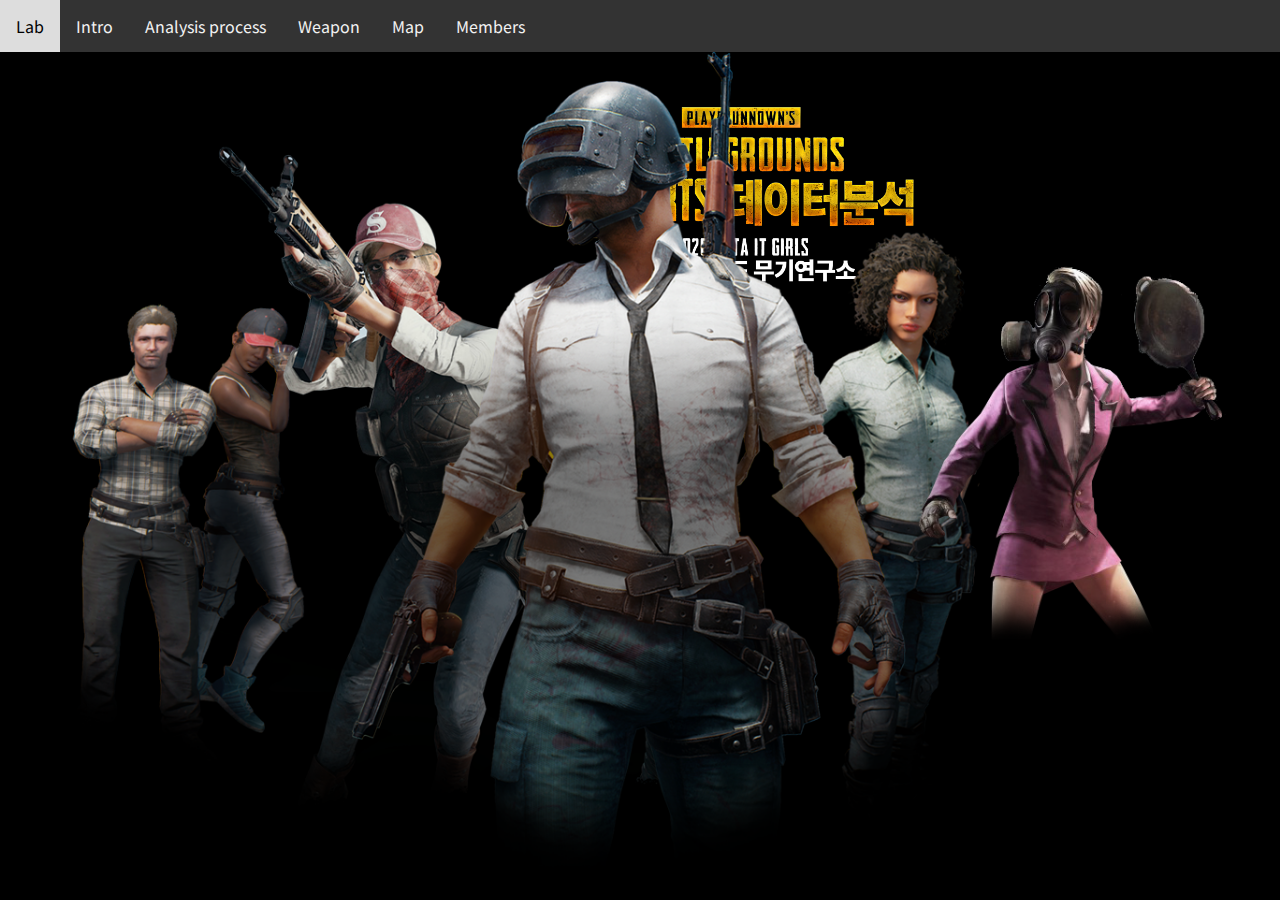
<file: index.html>
<!DOCTYPE html>
<html>

<head>
    <title>배틀그라운드연구소</title>
    <meta http-equiv="Content-Type" content="text/html; charset=utf-8" />
    <meta charset="utf-8" />
    <meta name="viewport" content="width=device-width, initial-scale=1.0, user-scalable=no, minimum-scale=1.0, maximum-scale=1.0">
    <meta http-equiv="X-UA-Compatible" content="IE=edge">
    <link href="https://fonts.googleapis.com/css2?family=Noto+Sans+KR:wght@400;700&display=swap" rel="stylesheet">
	<link rel="stylesheet" href="style.css">
    <style>
        * {
                box-sizing: border-box;
        }
            /* Style the header */
        .header {
                background-color: #f1f1f1;
                padding: 20px;
                text-align: center;
                 
        }
        .topnav {
                overflow: hidden;
                background-color: #333;
                z-index: 1000;
                position: relative;
        
         }
         .topnav a {
                
                float: left;
                display: block;
                color: #f2f2f2;
                text-align: center;
                padding: 14px 16px;
                text-decoration: none;
               
        }
        .topnav a:hover {
                background-color: #ddd;
                color: black;
                
                
        }
        li {display: inline;}
/* 상단 바 끝 */
       
    
        
        body{ 
            position: relative;
            background-color: black;
            /* cursor: none;    */
            overflow: hidden;
            margin:0;
        }
        h1{
            color: #fff;
        }
        /* .cursor_item{
            position: absolute;
            width: 300px;
            height: 300px;
            background-color: red;
            top:0;
            left:0;
            margin: -50px 0 0 -50px;
            transition: all 500ms cubic-bezier(0.930, 0.005, 0.040, 1.005);
                     
        }
     */
        
        /* button:hover{
            background: red;
            color: #fff;
            font-size: 80px;
            padding : 80px 150px;
        } */
        .human{
            position: absolute;
            width: 500px;
            left:calc(50% - 150px) ; /*사진 가운데로*/ 
            /* z-index: 100;  //사람 이미지 맨 앞으로 갖고오기 */
        }
        .bg{
            position: relative;
        }
        .imgWrap{
            z-index: 1;
        }
      

    </style>
    
    
    <!-- <style type="text/css">
        body{cursor: url('cursor.cur'),auto;}

    </style> -->
    <script>
        let human;
        let bg;
        let h1;

        let x =0;
        let y =0;
        let mx=0;   //마우스  x
        let my=0; //마우스 y
        let speed =0.009; //마우스 얼마의 속도로 따라올지
        
        window.onload =function(){

            h1 = document.getElementsByTagName("h1")[0]; //마우스 부드럽게
            human = document.getElementsByClassName("human")[0];
            bg = document.getElementsByClassName("bg")[0];

            window.addEventListener("mousemove",mouseFunc,false);

            function mouseFunc(e){
                x= (e.clientX - window.innerWidth / 2); // 창의 반 크기를 마우스 움직임 크기에서 빼기
                y= (e.clientY - window.innerHeight / 2); 
                
            }
            loop();  //마우스 부드럽게
        }  
        function loop(){
            mx += (x - mx) *speed;
            my += (y - my) *speed; 
            //console.log(x,mx)
            // h1.innerHTML ="x:"+x+"mx:"+mx; //x와 mx의 값 출력
            human.style.transform = "translate("+-(mx/6)+"px,"+ -(my/6)+"px)";
            // my 대신에 -my주면 반대로 움직임
            // 사진을 더 조금 움직이게 하고 싶으면 mx,my값을 나눠준다 -> mx/6,my/원하는 수
            bg.style.transform = "translate("+ (mx/2)+"px,"+ (my/2)+"px)";

            window.requestAnimationFrame(loop);
        }
        
    </script>
    </head>
    <body>
        
          
        <div class="topnav">
            <a href="index.html">Lab</a>
            <a href="intro.html">Intro</a>
            <a href="mian.html">Analysis process</a>
            <a href="page2.html">Weapon</a>
            <a href="page3.html">Map</a>
            <a href="About5.html">Members</a>
          </div>
<!-- 이미지 div 태그르로 한 번에 묶어서 상단바 뒤로 가게 함 -->
        <div class="imgWrap"> 
            <img src="img/로고1.png"  width ="100" height-= "100" class = "human" alt="배틀그라운드 로고">
            <img src="img/obj.png" class = "bg" alt="사막배경">
        </div>
       
        
  </body>
  </html>
</file>
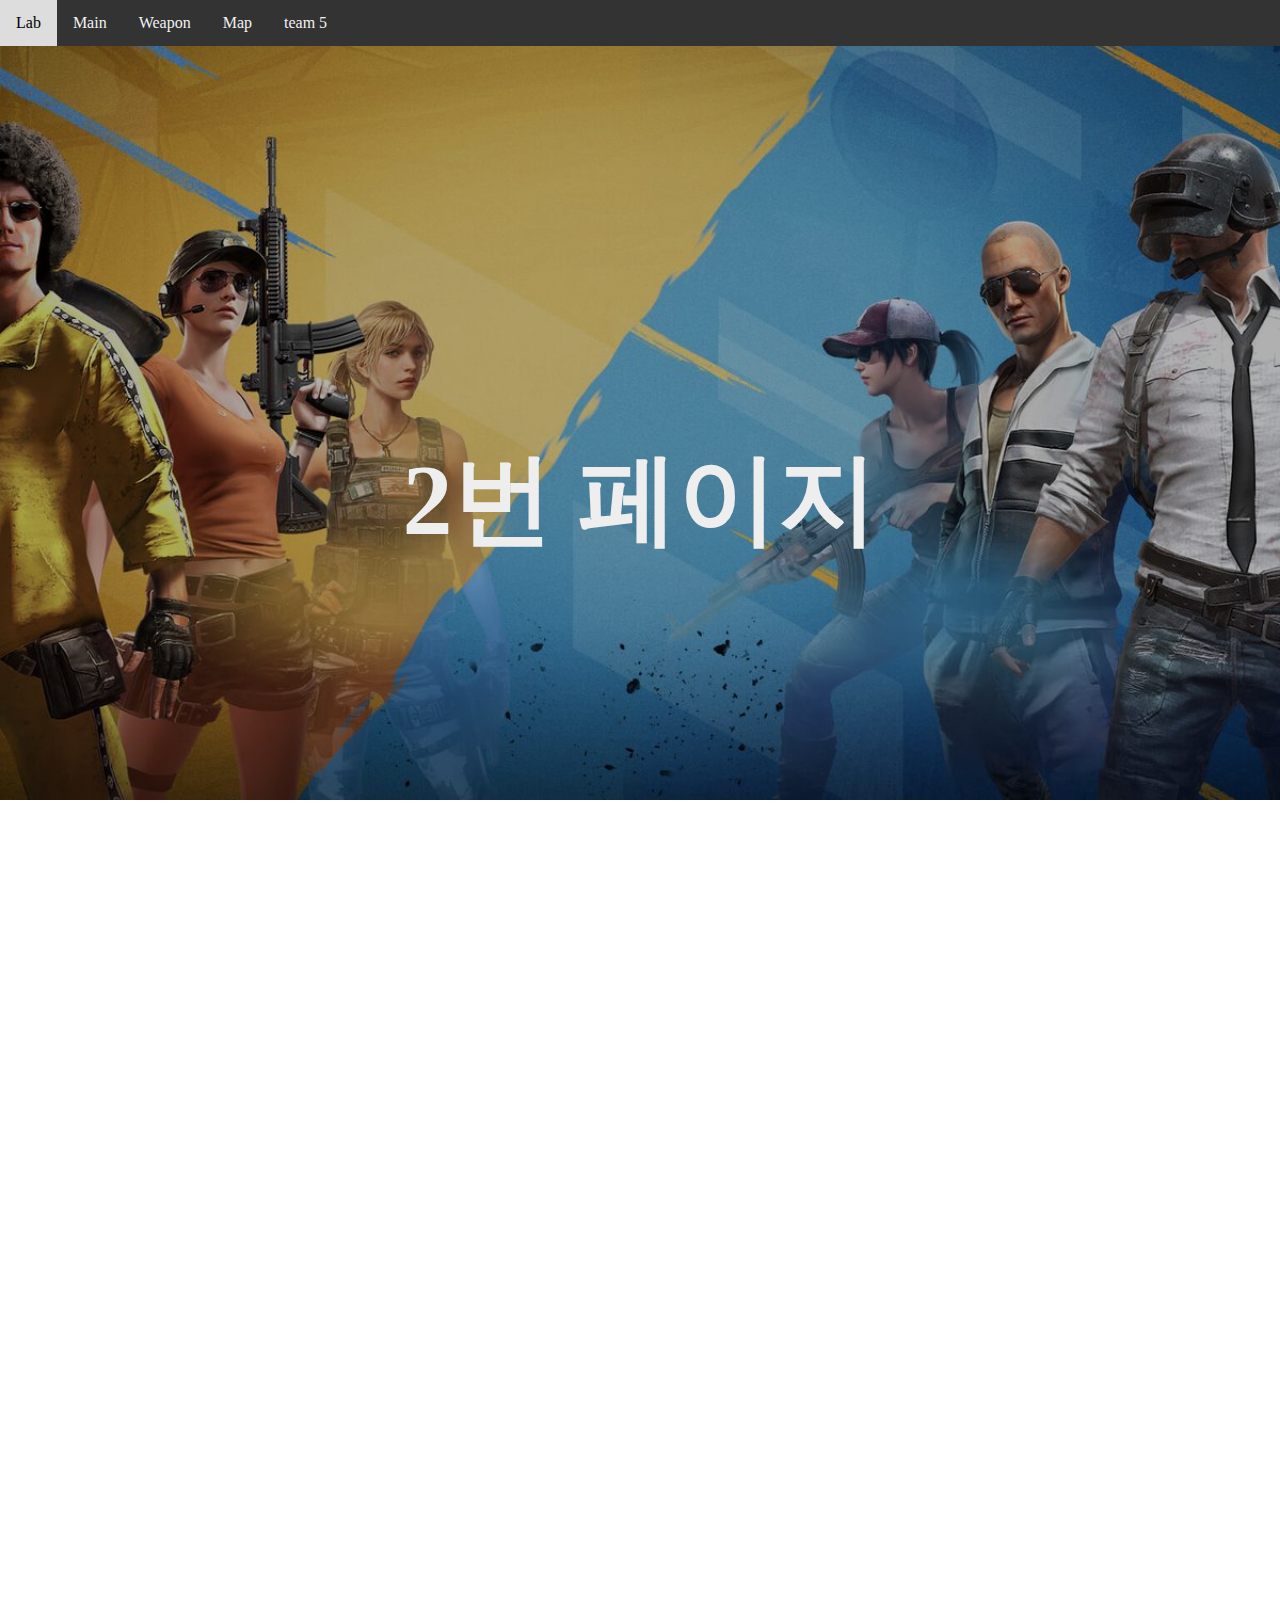
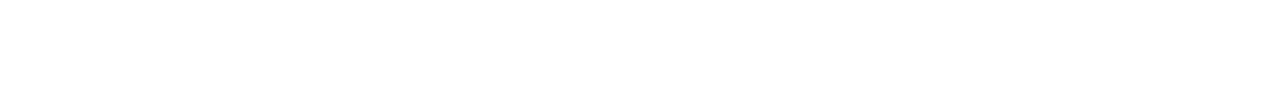
<file: gall.html>
<!DOCTYPE html>
<html>

<head>
    <title>page2</title>
    <meta http-equiv="Content-Type" content="text/html; charset=utf-8" />
    <meta charset="utf-8" />
    <meta name="viewport" content="width=device-width, initial-scale=1.0, user-scalable=no, minimum-scale=1.0, maximum-scale=1.0">
    <meta http-equiv="X-UA-Compatible" content="IE=edge">
    <style>
       
        body{
          
            overflow-x: hidden;
            margin:0;
            padding:0;   
        }
        /* 타이틀 헤더 */
        section.titleWrap{
            position: fixed;
            height: 800px;
            width:100%;
            top:0;
            left:0;
        }
        h1{
            position: absolute;
            color:#eee;
            text-align:center;
            padding-top:320px;
            width: 100%;
            font-size: 100px;
            z-index: 1;

        }
        .cover{
            position: fixed;
            width: 100%;
            height: 800px;
            background-color: rgba(0,0,0,1);
        }
        .coverImg{
            position: fixed;
            width: 100%;
            height: 800px;
            background:url(img/ba.jpg) center center / cover no-repeat;
        }

        /* 본문영역 */
        section.textWrap{
            position: relative;
            width: 100%;
            margin-top: 800px;
            padding-top:100px;
            background-color: #fff;
            z-index: 1;
        }
        .innerWrap{
            width: 80%;
            margin: 0 auto;
        }
        

        p{
            color :#111;
            font-size : 15px; 
            line-height: 28px;
            margin-bottom:  80px;
        }
        * {
            box-sizing: border-box;
            }
            /* Style the header */
        .header {
                background-color: #f1f1f1;
                padding: 20px;
                text-align: center;
        }
        .topnav {
                overflow: hidden;
                background-color: #333;
                z-index: 100;
                position: relative;
         }
         .topnav a {
                
                float: left;
                display: block;
                color: #f2f2f2;
                text-align: center;
                padding: 14px 16px;
                text-decoration: none;
                z-index: 100;
        }
        .topnav a:hover {
                background-color: #ddd;
                color: black;
                z-index: 100;
        }
        li {display: inline;}


    </style>
    <script>
        let scrollTop =0;
        let h1;
        let coverImg;
        let cover;
        let bar;
        let panWrap;

        window.onload =function(){
            h1= document.getElementsByTagName("h1")[0];

            coverImg= document.getElementsByClassName("coverImg")[0];
            cover= document.getElementsByClassName("cover")[0];
            cover.style.opacity = .3;

            // bar= document.getElementsByClassName("bar")[0];
            // panWrap = document.getElementsByClassName("panWrap")[0];
        }

        window.addEventListener("scroll",function(e){
            scrollTop =document.documentElement.scrollTop;
            h1.style.transform = "translate(0,"+ -scrollTop/10 +"px)";
        
            // let per =Math.ceil(scrollTop / (document.body.scrollHeight - window.outerHeight)*100);
            coverImg.style.transform = "scale("+ (1 + scrollTop/1000) +")";
        cover.style.opacity = .3 + scrollTop / 1000;
           
            //console.log(per);
            // bar.style.height = per +"%";
            // panWrap.style.transform = "translate(0, " + scrollTop / 1.2 +"px)";
        });
    </script>
    </head>
    <body>
        
        <section class="titleWrap">
            <div class="coverImg"></div>
            <div class="cover"> </div>
            <div class="topnav">
              <a href="index.html">Lab</a>
              <a href="mian.html">Main</a>
              <a href="page2.html">Weapon</a>
              <a href="page3.html">Map</a>
              <a href="About5.html">team 5</a>
              </div>
            <h1>2번 페이지</h1>
            

          </section>

          <section class="textWrap">
            <div class="innerWrap">
              <p>
                <iframe src="https://public.tableau.com/views/2_16069883061670/1?:showVizHome=no&amp;:embed=true"width="800" height="700" frameborder="0"></iframe>
              </p>
              
              </p>
            </div>
          </section>
          
        
        
        

    </body>
    </html>
</file>
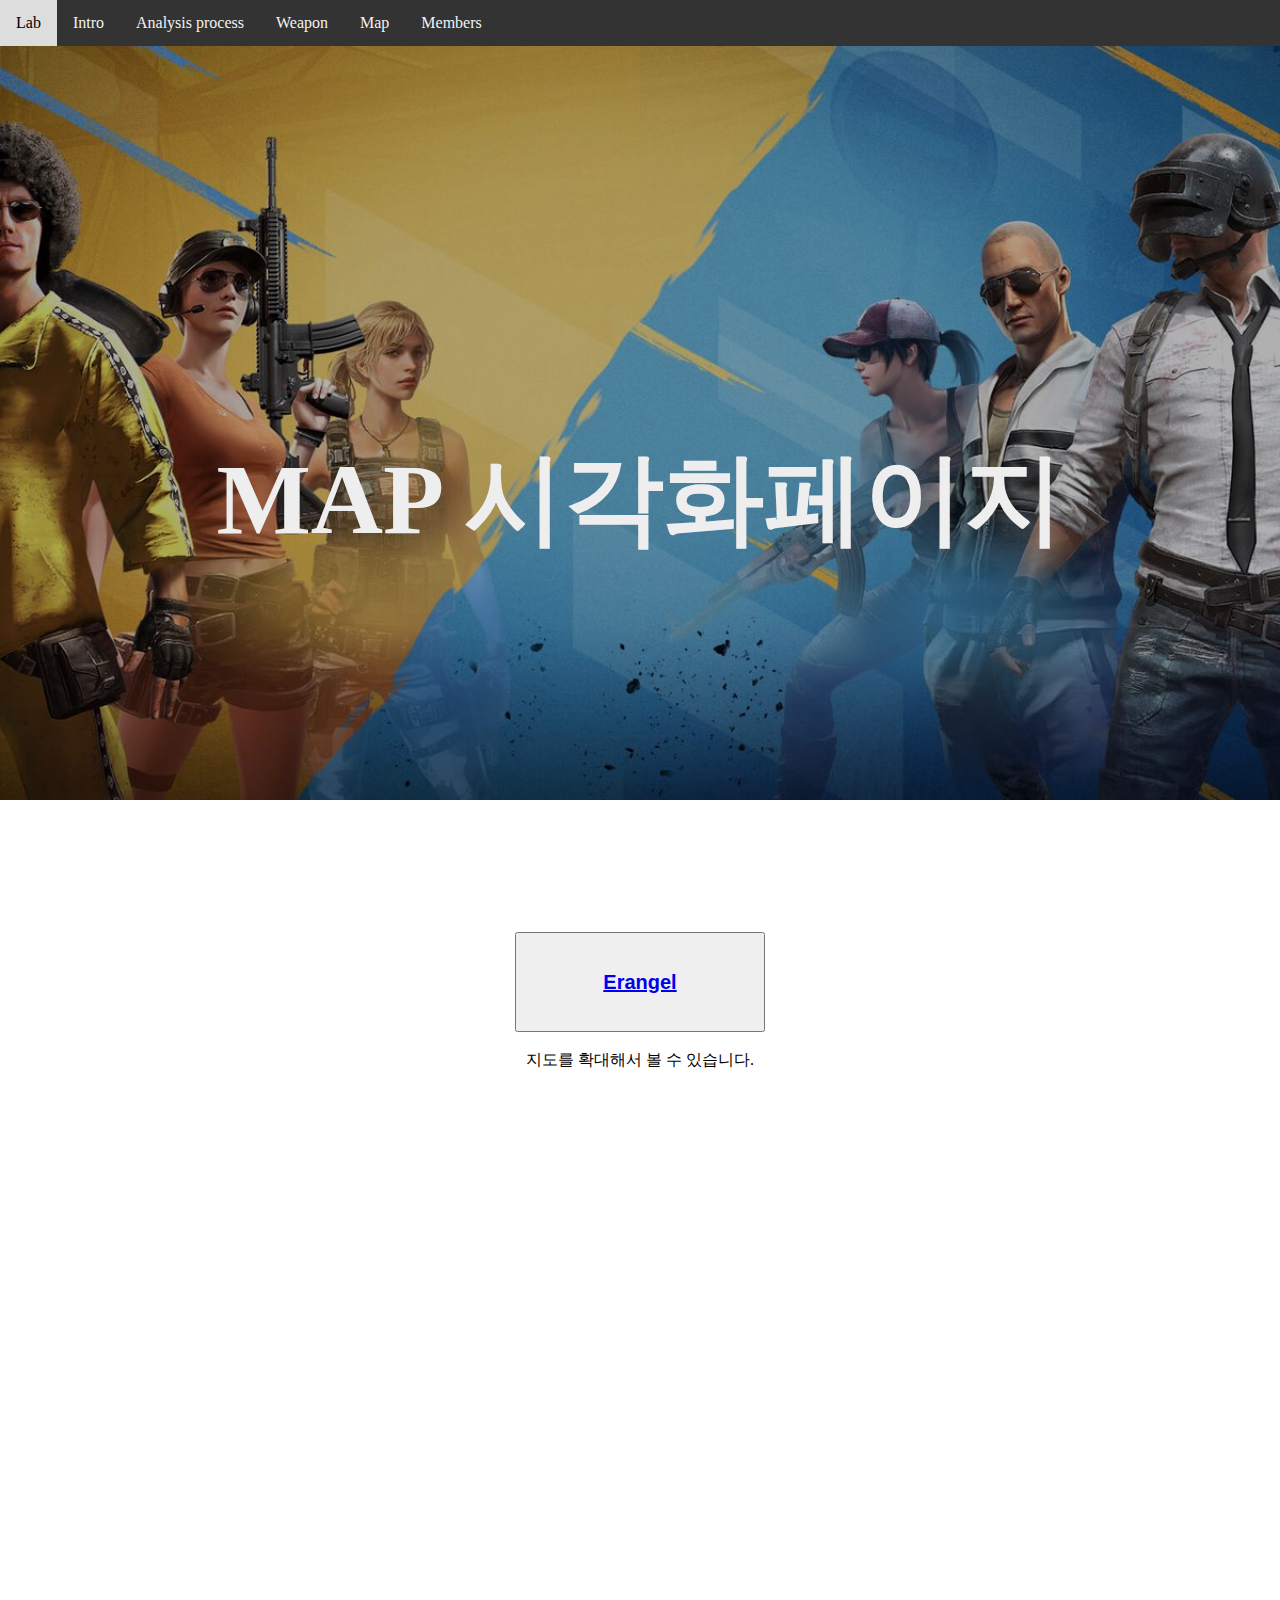
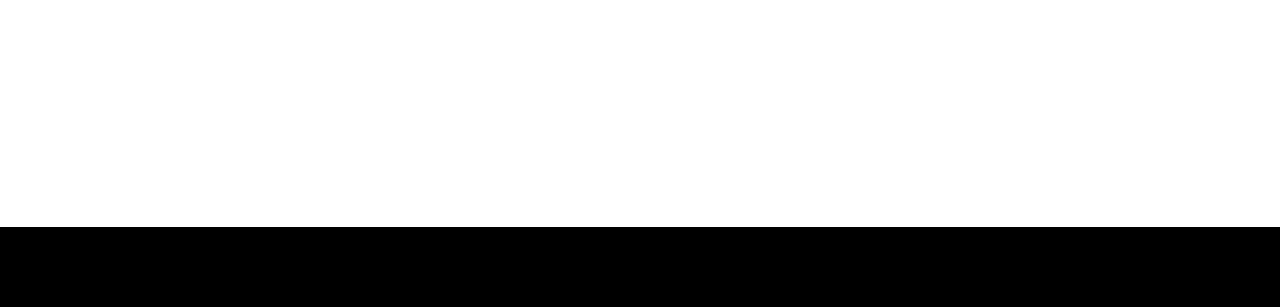
<file: map3-1.html>
<!DOCTYPE html>
<html>

<head>
    <title>Map</title>
    <meta http-equiv="Content-Type" content="text/html; charset=utf-8" />
    <meta charset="utf-8" />
    <meta name="viewport" content="width=device-width, initial-scale=1.0, user-scalable=no, minimum-scale=1.0, maximum-scale=1.0">
    <meta http-equiv="X-UA-Compatible" content="IE=edge">
    <style>
       
        body{
          
            overflow-x: hidden;
            margin:0;
            padding:0;   
        }
        /* 타이틀 헤더 */
        section.titleWrap{
            position: fixed;
            height: 800px;
            width:100%;
            top:0;
            left:0;
        }
        h1{
            position: absolute;
            color:#eee;
            text-align:center;
            padding-top:320px;
            width: 100%;
            font-size: 100px;
            z-index: 1;

        }
        .cover{
            position: fixed;
            width: 100%;
            height: 800px;
            background-color: rgba(0,0,0,1);
        }
        .coverImg{
            position: fixed;
            width: 100%;
            height: 800px;
            background:url(img/ba.jpg) center center / cover no-repeat;
        }

        /* 본문영역 */
        section.textWrap{
            position: relative;
            width: 100%;
            margin-top: 800px;
            padding-top:100px;
            background-color: #fff;
            z-index: 1;
        }
        .innerWrap{
            width: 80%;
            margin: 0 auto;
        }
        

        p{
            color :#111;
            font-size : 15px; 
            line-height: 28px;
            margin-bottom:  80px;
            text-align: center; 
            /* 가운데 정렬 */
        }
        * {
            box-sizing: border-box;
            }
            /* Style the header */
        .header {
                background-color: #f1f1f1;
                padding: 20px;
                text-align: center;
        }
        .topnav {
                overflow: hidden;
                background-color: #333;
                z-index: 100;
                position: relative;
         }
         .topnav a {
                
                float: left;
                display: block;
                color: #f2f2f2;
                text-align: center;
                padding: 14px 16px;
                text-decoration: none;
                z-index: 100;
        }
        .topnav a:hover {
                background-color: #ddd;
                color: black;
                z-index: 100;
        }
        li {display: inline;}
        .global-footer {
                padding: 2rem 0;
                text-align: center;
        }


    </style>
    <script>
        let scrollTop =0;
        let h1;
        let coverImg;
        let cover;
        let bar;
        let panWrap;

        window.onload =function(){
            h1= document.getElementsByTagName("h1")[0];

            coverImg= document.getElementsByClassName("coverImg")[0];
            cover= document.getElementsByClassName("cover")[0];
            cover.style.opacity = .3;

            // bar= document.getElementsByClassName("bar")[0];
            // panWrap = document.getElementsByClassName("panWrap")[0];
        }

        window.addEventListener("scroll",function(e){
            scrollTop =document.documentElement.scrollTop;
            h1.style.transform = "translate(0,"+ -scrollTop/10 +"px)";
        
            // let per =Math.ceil(scrollTop / (document.body.scrollHeight - window.outerHeight)*100);
            coverImg.style.transform = "scale("+ (1 + scrollTop/1000) +")";
        cover.style.opacity = .3 + scrollTop / 1000;
           
            //console.log(per);
            // bar.style.height = per +"%";
            // panWrap.style.transform = "translate(0, " + scrollTop / 1.2 +"px)";
        });
    </script>
    </head>
    <body bgcolor="black">
        
        <section class="titleWrap">
            <div class="coverImg"></div>
            <div class="cover"> </div>
            <div class="topnav">
                <a href="index.html">Lab</a>
                <a href="intro.html">Intro</a>
                <a href="mian.html">Analysis process</a>
                <a href="page2.html">Weapon</a>
                <a href="page3.html">Map</a>
                <a href="About5.html">Members</a>
              </div>
            <h1>MAP 시각화페이지</h1>
            

          </section>

          <section class="textWrap">
            <div class="innerWrap">
                <footer class="global-footer">
                    <button class="favorite-styled" style="width: 250px; height: 100px; font-size : 20px;"  type="button">
                        <b><a href="page3.html" target="blank">Erangel</a></b>
                    </button>
                    <Br><Br>지도를 확대해서 볼 수 있습니다.
                  </footer>
              <p>
                <iframe src="https://public.tableau.com/views/1_16069929539030/__1?:showVizHome=no&amp;:embed=true"width="800" height="700" frameborder="0"></iframe>
              </p>
              
              
              
            </div>
            
            
            
          </section>
          
        
        
        

    </body>
    </html>
</file>
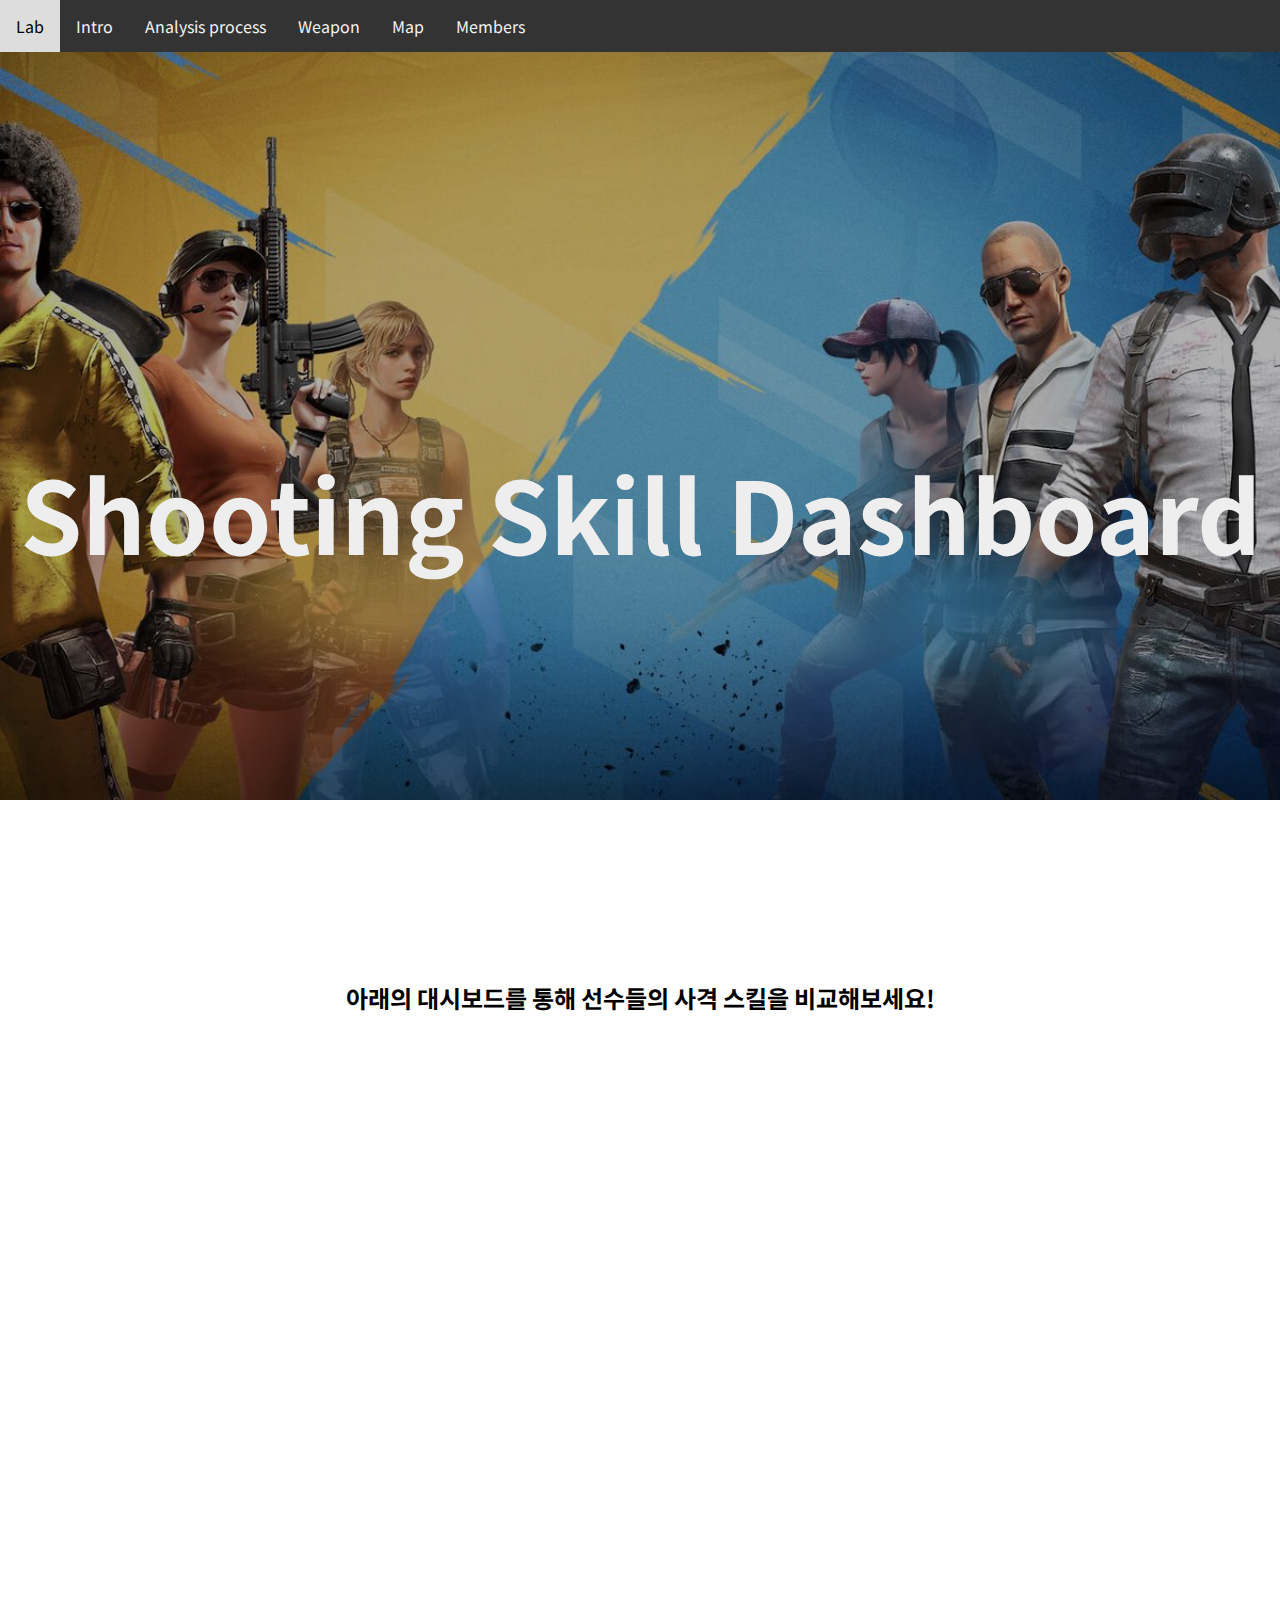
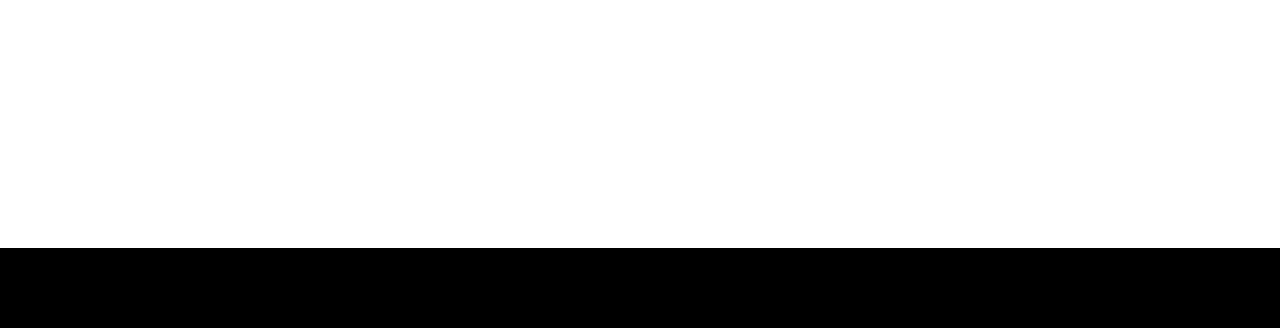
<file: page2.html>
<!DOCTYPE html>
<html>

<head>
    <title>Shooting Skill</title>
    <meta http-equiv="Content-Type" content="text/html; charset=utf-8" />
    <meta charset="utf-8" />
    <meta name="viewport" content="width=device-width, initial-scale=1.0, user-scalable=no, minimum-scale=1.0, maximum-scale=1.0">
    <meta http-equiv="X-UA-Compatible" content="IE=edge">
    <link href="https://fonts.googleapis.com/css2?family=Noto+Sans+KR:wght@400;700&display=swap" rel="stylesheet">
	  <link rel="stylesheet" href="style.css">
    <style>
       
        body{
          
            overflow-x: hidden;
            margin:0;
            padding:0;   
        }
        /* 타이틀 헤더 */
        section.titleWrap{
            position: fixed;
            height: 800px;
            width:100%;
            top:0;
            left:0;
        }
        h1{
            position: absolute;
            color:#eee;
            text-align:center;
            padding-top:320px;
            width: 100%;
            font-size: 100px;
            z-index: 1;

        }
        .cover{
            position: fixed;
            width: 100%;
            height: 800px;
            background-color: rgba(0,0,0,1);
        }
        .coverImg{
            position: fixed;
            width: 100%;
            height: 800px;
            background:url(img/ba.jpg) center center / cover no-repeat;
        }

        /* 본문영역 */
        section.textWrap{
            position: relative;
            width: 100%;
            margin-top: 800px;
            padding-top:100px;
            background-color: #fff;
            z-index: 1;
        }
        .innerWrap{
            width: 80%;
            margin: 0 auto;
        }
        

        p{
            color :#111;
            font-size : 15px; 
            line-height: 28px;
            margin-bottom:  80px;
        }
        * {
            box-sizing: border-box;
            }
            /* Style the header */
        .header {
                background-color: #f1f1f1;
                padding: 20px;
                text-align: center;
        }
        .topnav {
                overflow: hidden;
                background-color: #333;
                z-index: 100;
                position: relative;
         }
         .topnav a {
                
                float: left;
                display: block;
                color: #f2f2f2;
                text-align: center;
                padding: 14px 16px;
                text-decoration: none;
                z-index: 100;
        }
        .topnav a:hover {
                background-color: #ddd;
                color: black;
                z-index: 100;
        }
        li {display: inline;}
        h2,p,div{
            text-align: center;
        }
       
       


    </style>
    <script>
        let scrollTop =0;
        let h1;
        let coverImg;
        let cover;
        let bar;
        let panWrap;

        window.onload =function(){
            h1= document.getElementsByTagName("h1")[0];

            coverImg= document.getElementsByClassName("coverImg")[0];
            cover= document.getElementsByClassName("cover")[0];
            cover.style.opacity = .3;

            // bar= document.getElementsByClassName("bar")[0];
            // panWrap = document.getElementsByClassName("panWrap")[0];
        }

        window.addEventListener("scroll",function(e){
            scrollTop =document.documentElement.scrollTop;
            h1.style.transform = "translate(0,"+ -scrollTop/10 +"px)";
        
            // let per =Math.ceil(scrollTop / (document.body.scrollHeight - window.outerHeight)*100);
            coverImg.style.transform = "scale("+ (1 + scrollTop/1000) +")";
        cover.style.opacity = .3 + scrollTop / 1000;
           
            //console.log(per);
            // bar.style.height = per +"%";
            // panWrap.style.transform = "translate(0, " + scrollTop / 1.2 +"px)";
        });
        
    </script>
    </head>
    <body bgcolor="black">
        
        <section class="titleWrap">
            <div class="coverImg"></div>
            <div class="cover"> </div>
            <div class="topnav">
                <a href="index.html">Lab</a>
                <a href="intro.html">Intro</a>
                <a href="mian.html">Analysis process</a>
                <a href="page2.html">Weapon</a>
                <a href="page3.html">Map</a>
                <a href="About5.html">Members</a>
              </div>
            <h1>Shooting Skill Dashboard</h1><br><br>
            

          </section>

          <section class="textWrap">
            <div class="innerWrap">
              
             
              <p>

                  <p><h2>아래의 대시보드를 통해 선수들의 사격 스킬을 비교해보세요!</h2></p>
                               
                
                    <iframe src="https://public.tableau.com/views/33557/sheet0?:showVizHome=no&amp;:embed=true"width="1024" height="700" frameborder="0"></iframe><br><br><br>
                  
                  <!-- https://public.tableau.com/shared/R9B62WZXM?:display_count=n&:origin=viz_share_link -->

                  <!-- https://public.tableau.com/views/33557/sheet0?:language=ko&:display_count=y&publish=yes&:origin=viz_share_link -->
              </p>
            </div>
          </section>
          
        
        
        

    </body>
    </html>
</file>
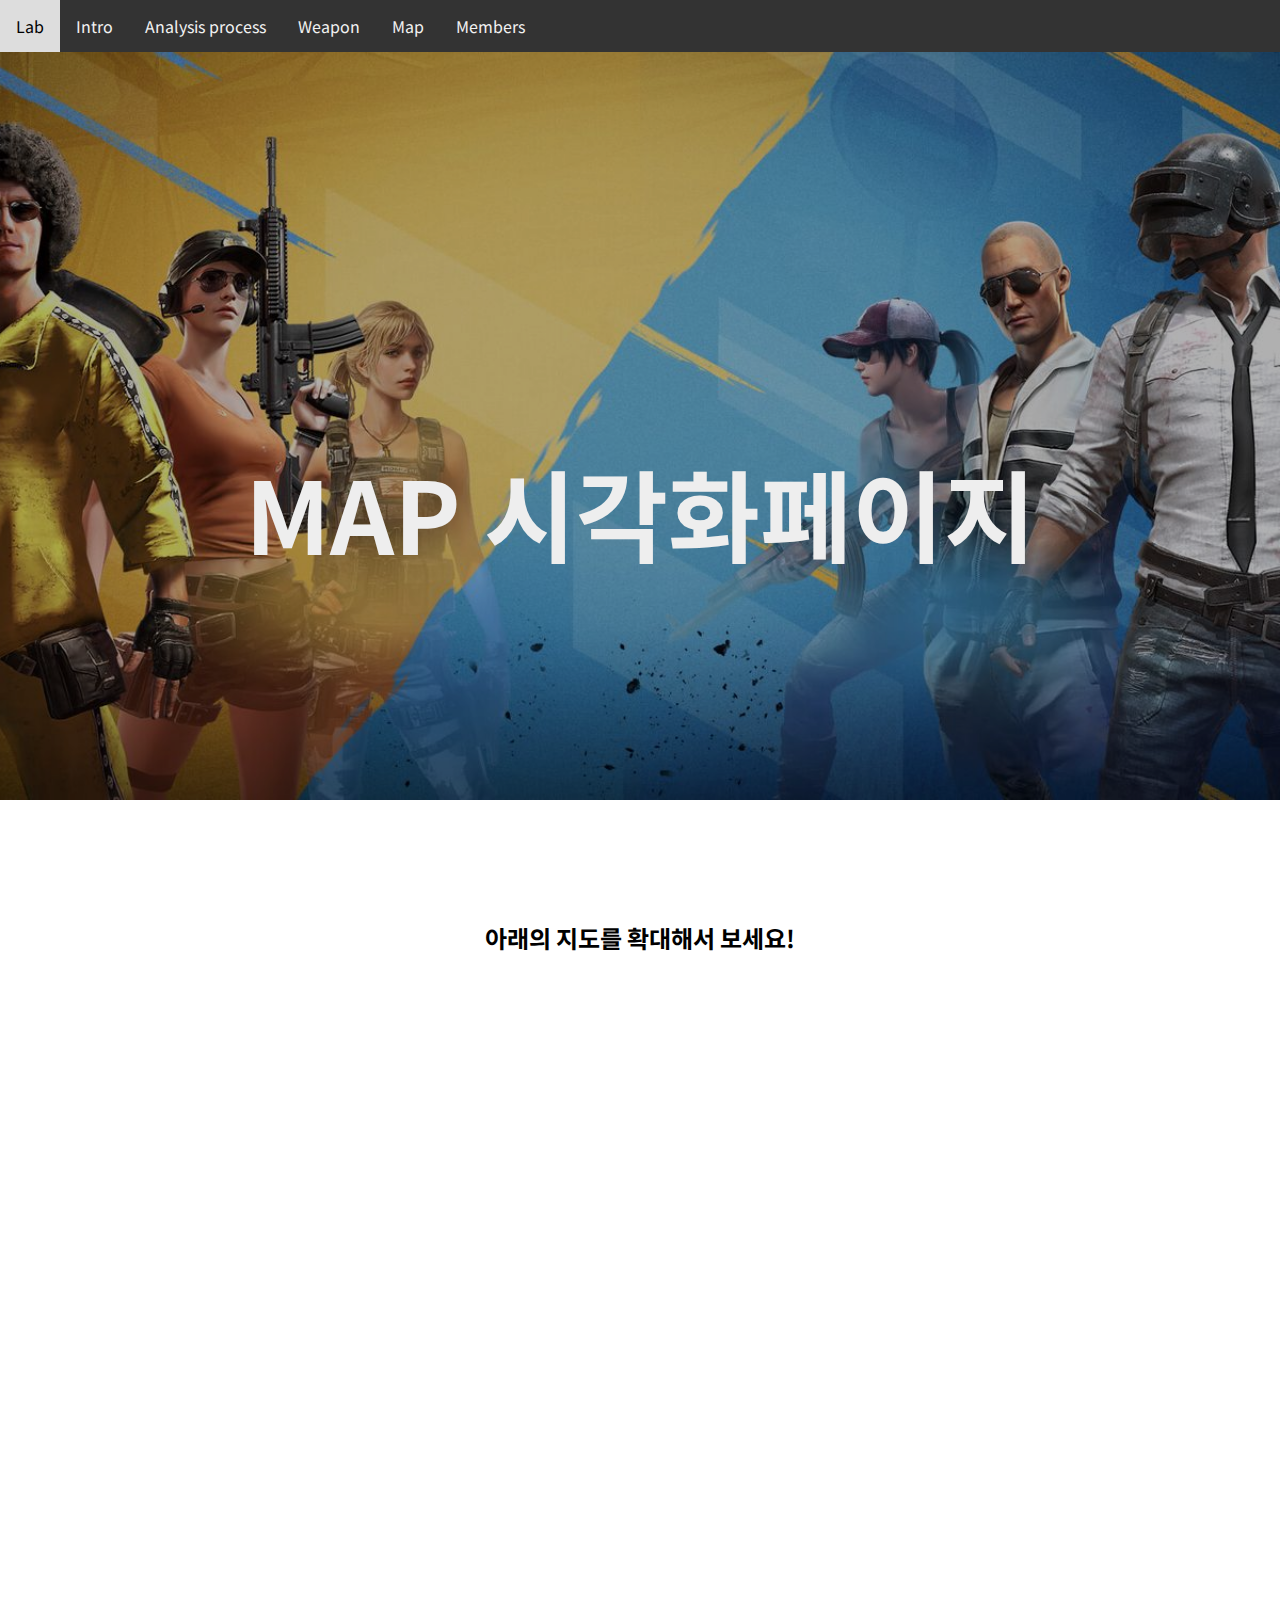
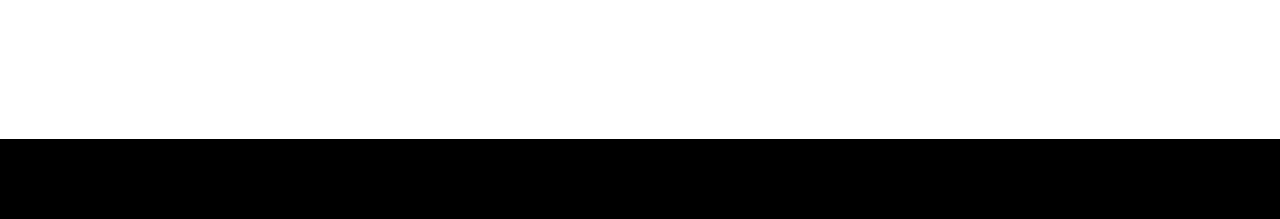
<file: page3.html>
<!DOCTYPE html>
<html>

<head>
    <title>Map</title>
    <meta http-equiv="Content-Type" content="text/html; charset=utf-8" />
    <meta charset="utf-8" />
    <meta name="viewport" content="width=device-width, initial-scale=1.0, user-scalable=no, minimum-scale=1.0, maximum-scale=1.0">
    <meta http-equiv="X-UA-Compatible" content="IE=edge">
    <link href="https://fonts.googleapis.com/css2?family=Noto+Sans+KR:wght@400;700&display=swap" rel="stylesheet">
	  <link rel="stylesheet" href="style.css">
    <style>
       
        body{
          
            overflow-x: hidden;
            margin:0;
            padding:0;   
        }
        /* 타이틀 헤더 */
        section.titleWrap{
            position: fixed;
            height: 800px;
            width:100%;
            top:0;
            left:0;
        }
        h1{
            position: absolute;
            color:#eee;
            text-align:center;
            padding-top:320px;
            width: 100%;
            font-size: 100px;
            z-index: 1;

        }
        .cover{
            position: fixed;
            width: 100%;
            height: 800px;
            background-color: rgba(0,0,0,1);
        }
        .coverImg{
            position: fixed;
            width: 100%;
            height: 800px;
            background:url(img/ba.jpg) center center / cover no-repeat;
        }

        /* 본문영역 */
        section.textWrap{
            position: relative;
            width: 100%;
            margin-top: 800px;
            padding-top:100px;
            background-color: #fff;
            z-index: 1;
        }
        .innerWrap{
            width: 80%;
            margin: 0 auto;
        }
        

        p{
            color :#111;
            font-size : 15px; 
            line-height: 28px;
            margin-bottom:  80px;
            text-align: center; 
            /* 가운데 정렬 */
        }
        * {
            box-sizing: border-box;
            }
            /* Style the header */
        .header {
                background-color: #f1f1f1;
                padding: 20px;
                text-align: center;
        }
        .topnav {
                overflow: hidden;
                background-color: #333;
                z-index: 100;
                position: relative;
         }
         .topnav a {
                
                float: left;
                display: block;
                color: #f2f2f2;
                text-align: center;
                padding: 14px 16px;
                text-decoration: none;
                z-index: 100;
        }
        .topnav a:hover {
                background-color: #ddd;
                color: black;
                z-index: 100;
        }
        li {display: inline;}
        .global-footer {
                padding: 2rem 0;
                text-align: center;
        }
        .favorite-styled{
          color: black;
          
          
        }
        .button{
          width: 300px;
        }
       
       h2,p{
         text-align: center;
       }


    </style>
    <script>
        let scrollTop =0;
        let h1;
        let coverImg;
        let cover;
        let bar;
        let panWrap;

        window.onload =function(){
            h1= document.getElementsByTagName("h1")[0];

            coverImg= document.getElementsByClassName("coverImg")[0];
            cover= document.getElementsByClassName("cover")[0];
            cover.style.opacity = .3;

            // bar= document.getElementsByClassName("bar")[0];
            // panWrap = document.getElementsByClassName("panWrap")[0];
        }

        window.addEventListener("scroll",function(e){
            scrollTop =document.documentElement.scrollTop;
            h1.style.transform = "translate(0,"+ -scrollTop/10 +"px)";
        
            // let per =Math.ceil(scrollTop / (document.body.scrollHeight - window.outerHeight)*100);
            coverImg.style.transform = "scale("+ (1 + scrollTop/1000) +")";
        cover.style.opacity = .3 + scrollTop / 1000;
           
            //console.log(per);
            // bar.style.height = per +"%";
            // panWrap.style.transform = "translate(0, " + scrollTop / 1.2 +"px)";
        });
    </script>
    </head>
    <body bgcolor="black">
        
        <section class="titleWrap">
            <div class="coverImg"></div>
            <div class="cover"> </div>
            <div class="topnav">
              <a href="index.html">Lab</a>
              <a href="intro.html">Intro</a>
              <a href="mian.html">Analysis process</a>
              <a href="page2.html">Weapon</a>
              <a href="page3.html">Map</a>
              <a href="About5.html">Members</a>
              </div>
            <h1>MAP 시각화페이지</h1>
            

          </section>

          <section class="textWrap">
            <div class="innerWrap">
              

               <h2>아래의 지도를 확대해서 보세요!</h2>
               <!-- https://public.tableau.com/views/1_16073394851810/1?:language=ko&:display_count=y&publish=yes&:origin=viz_share_link       -->
              
               <p> <iframe src="https://public.tableau.com/views/1_16073394851810/1?:showVizHome=no&amp;:embed=true"width="1024" height="700" frameborder="0"></iframe><br><br><br>
                
            
            </p>
              <!-- <footer class="global-footer">
                <button class="favorite-styled" style="width: 250px; height: 100px; font-size : 20px;"  type="button">
                  <b><a href="map3-1.html" target="blank">Mirama</a></b>
              
                </button> -->
                
  
                
          
             

              
              
              
            </div>
           
            
            
          </section>
          
        
        
        

    </body>
    </html>
</file>
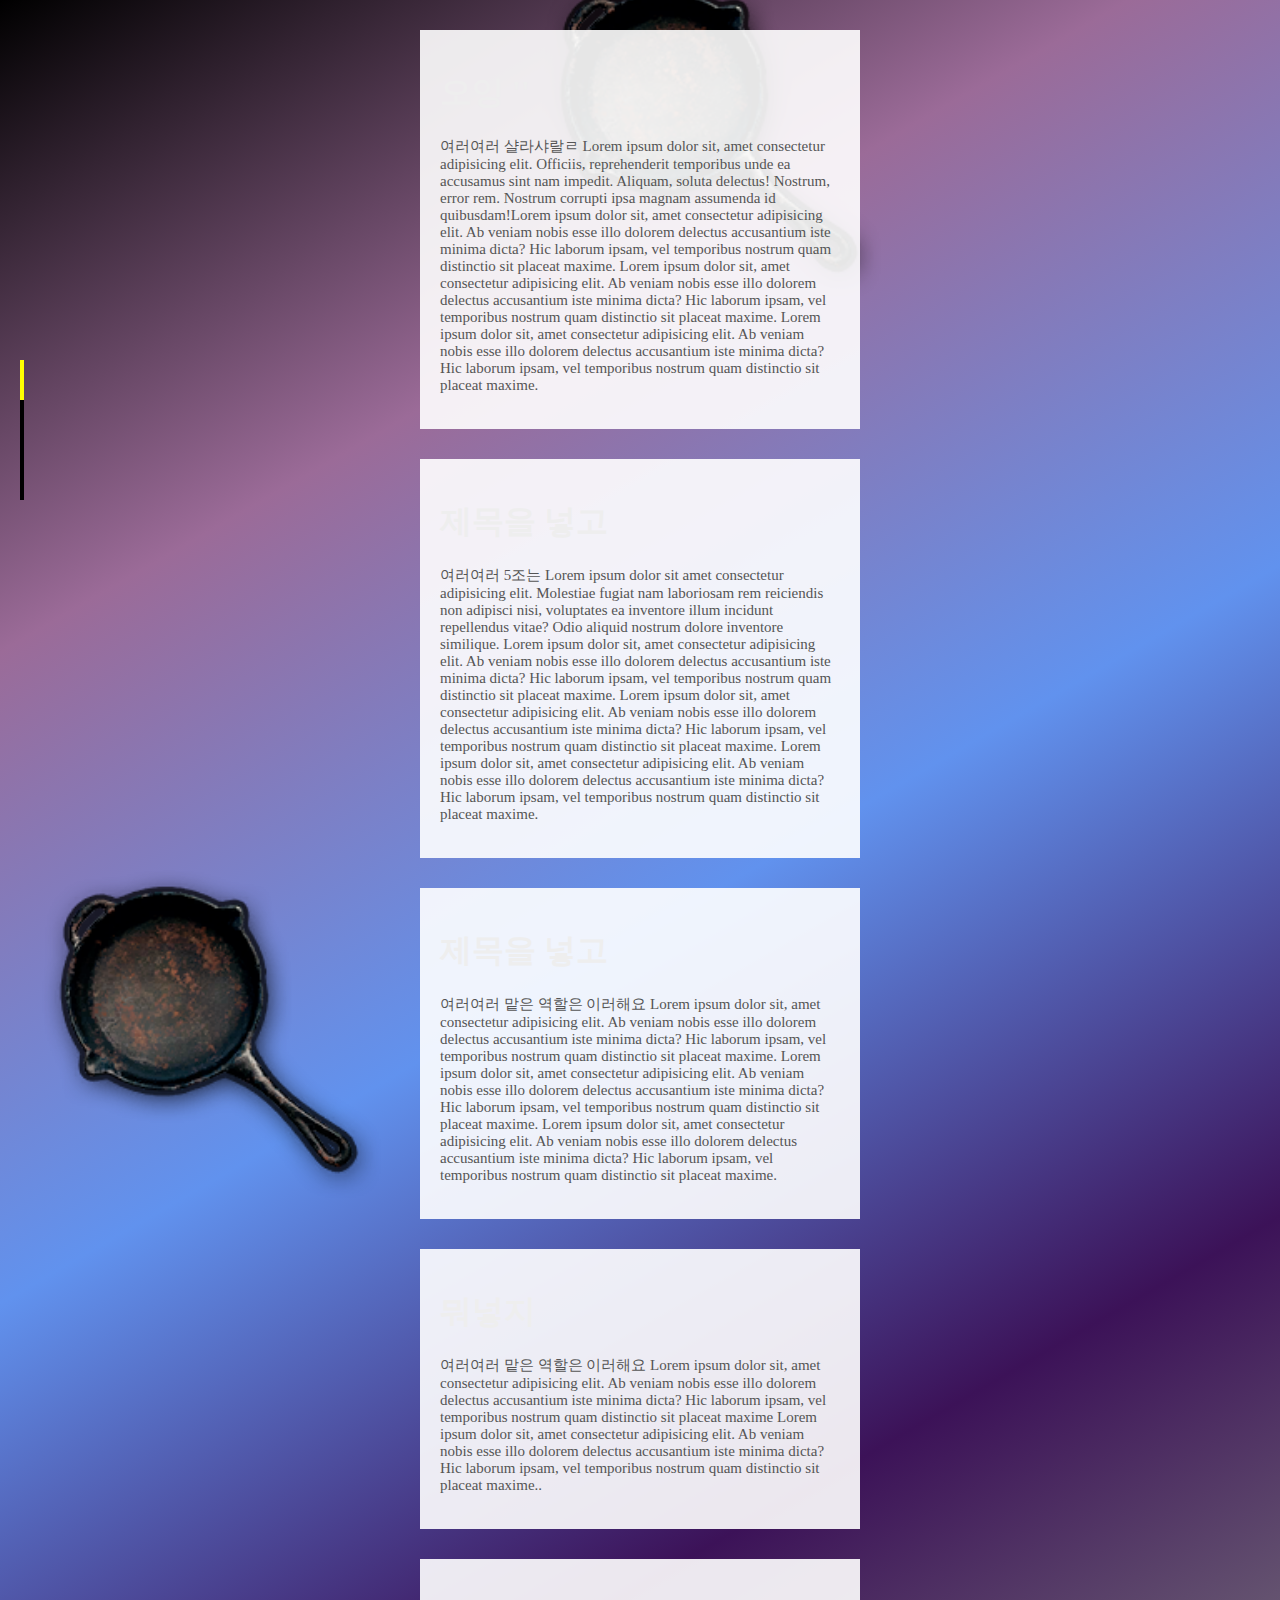
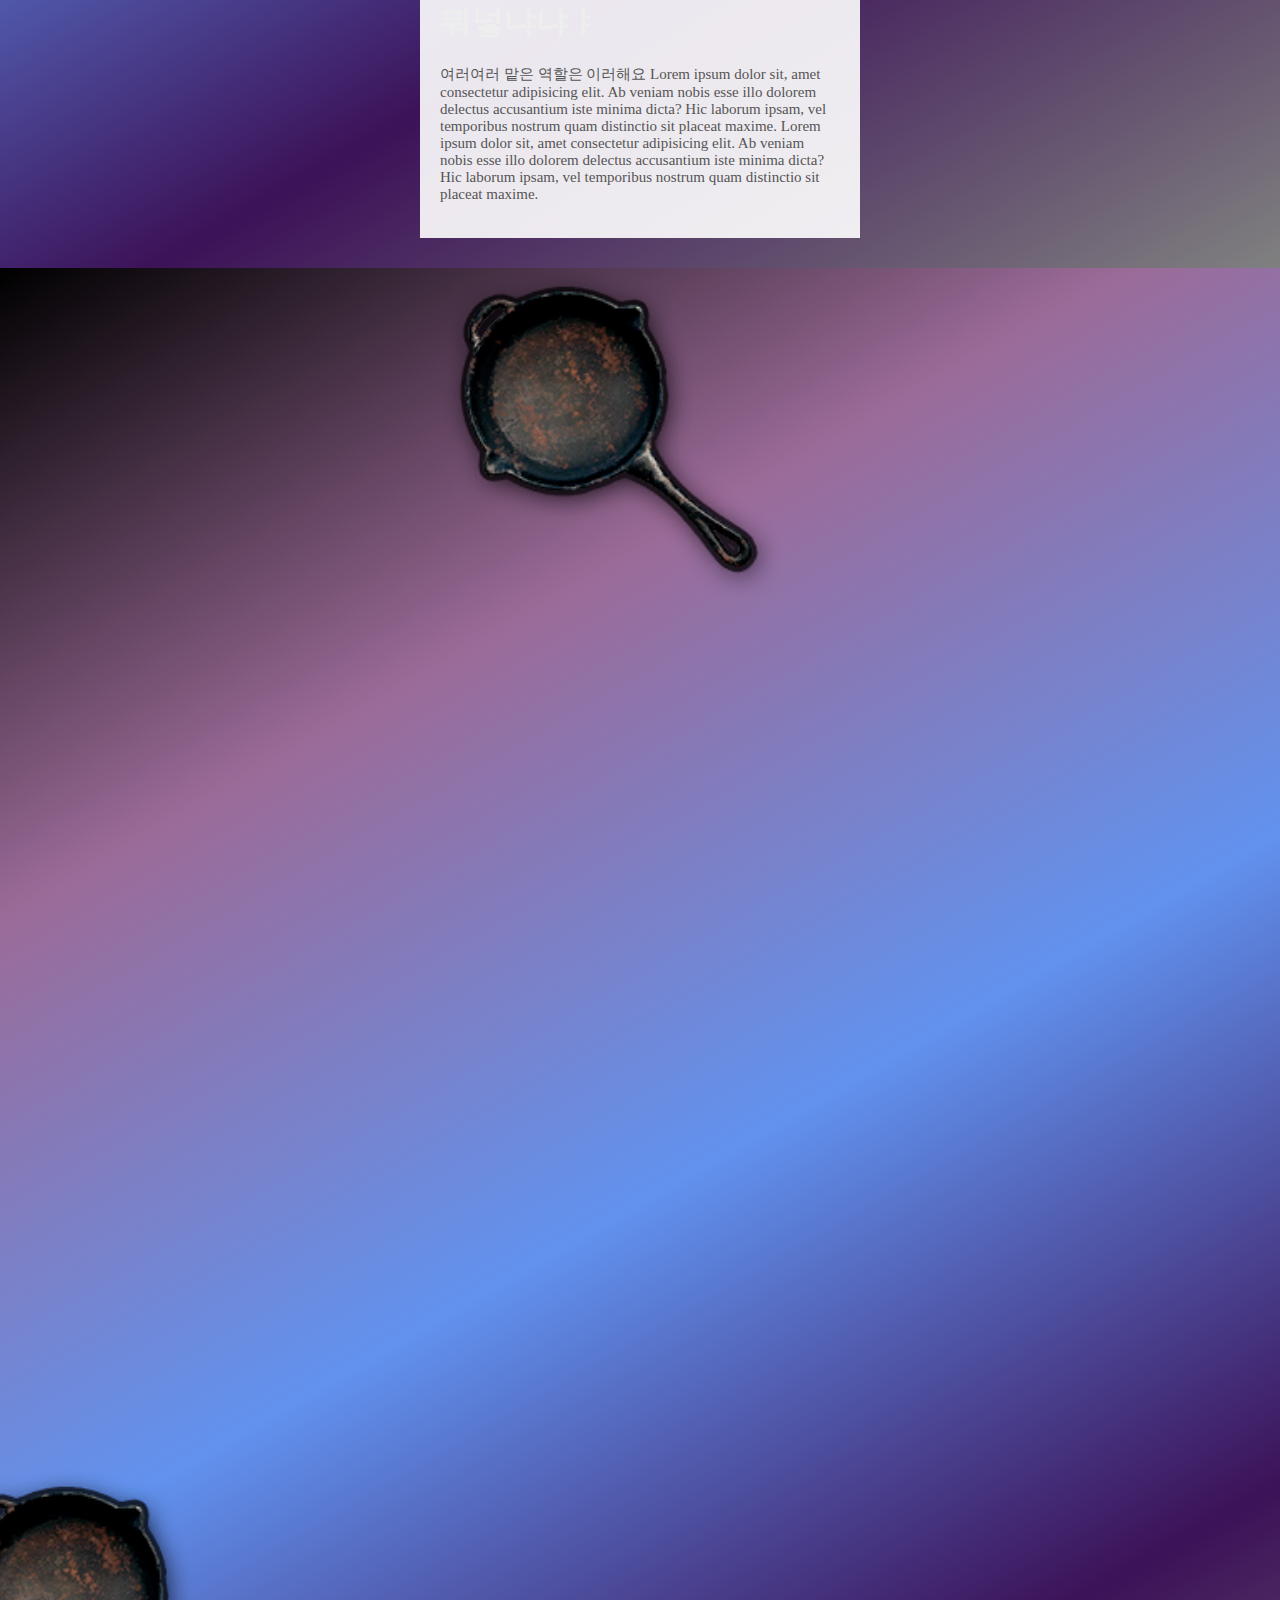
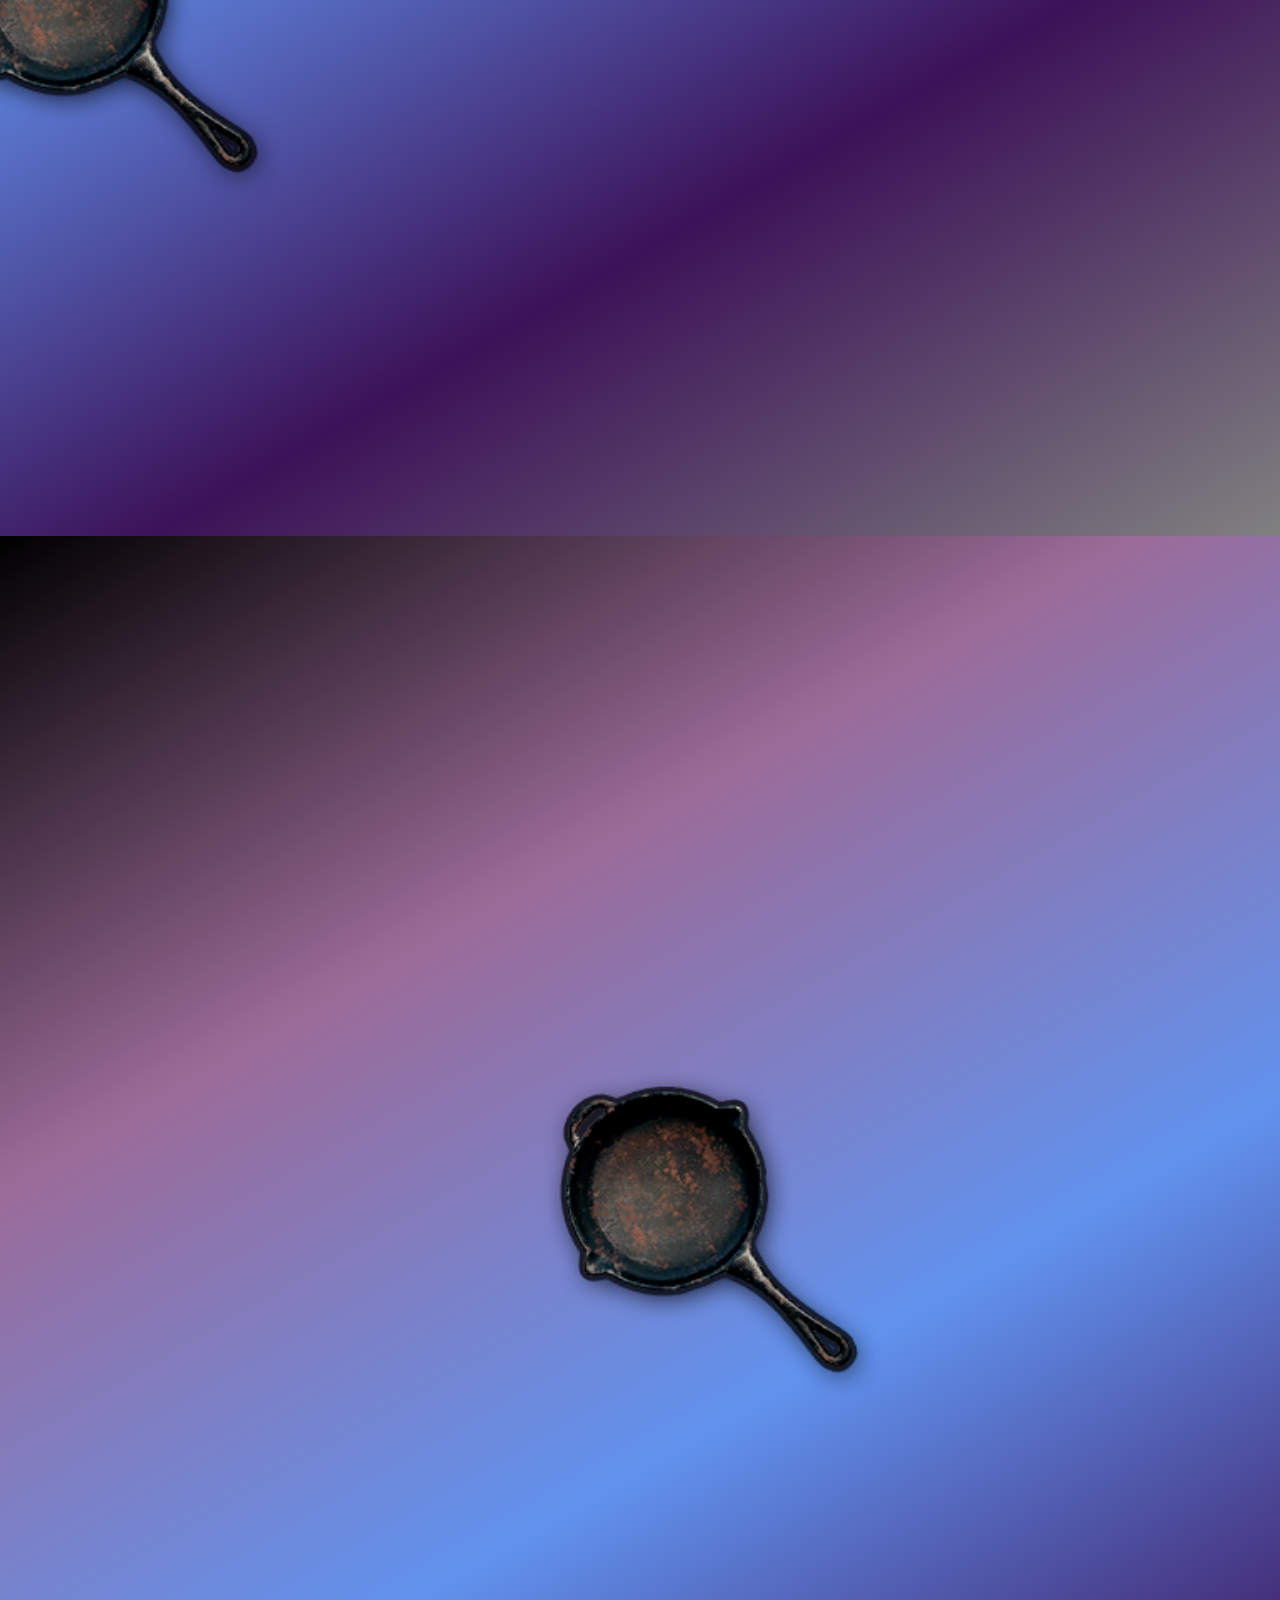
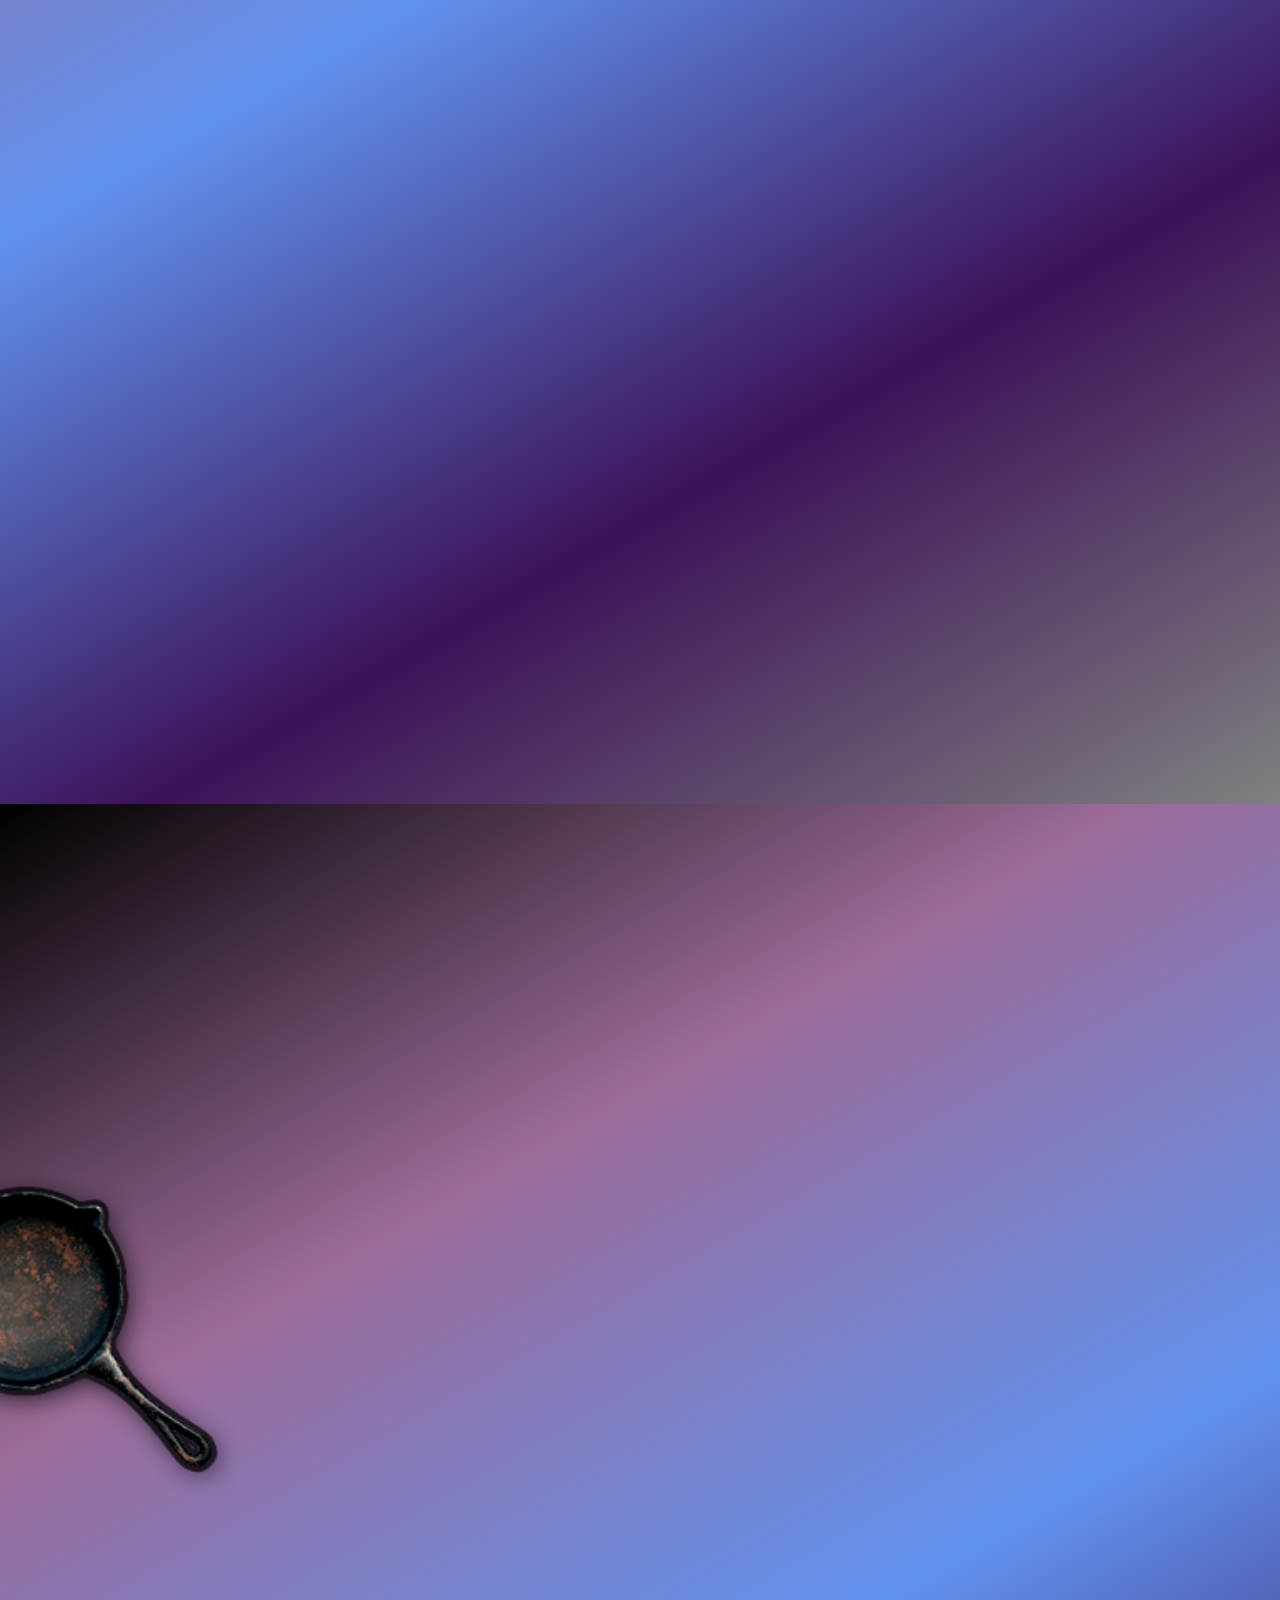
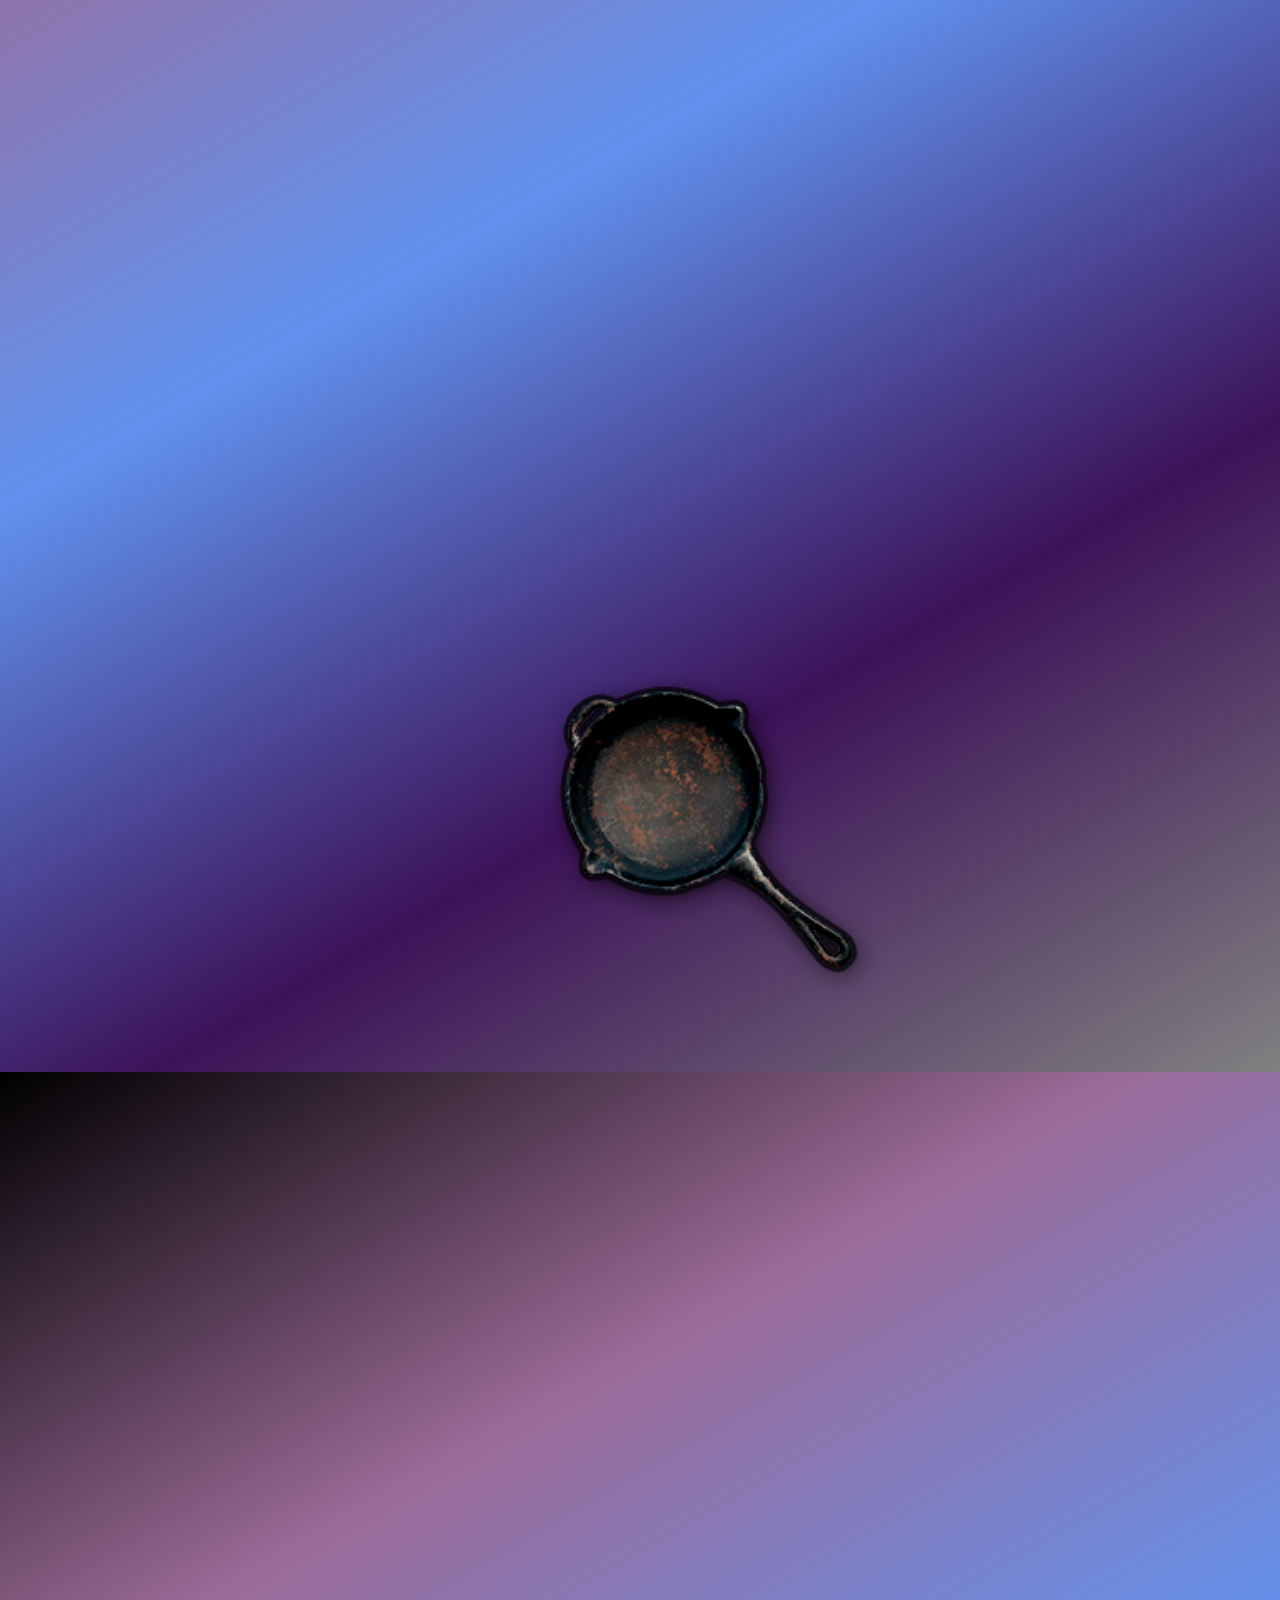
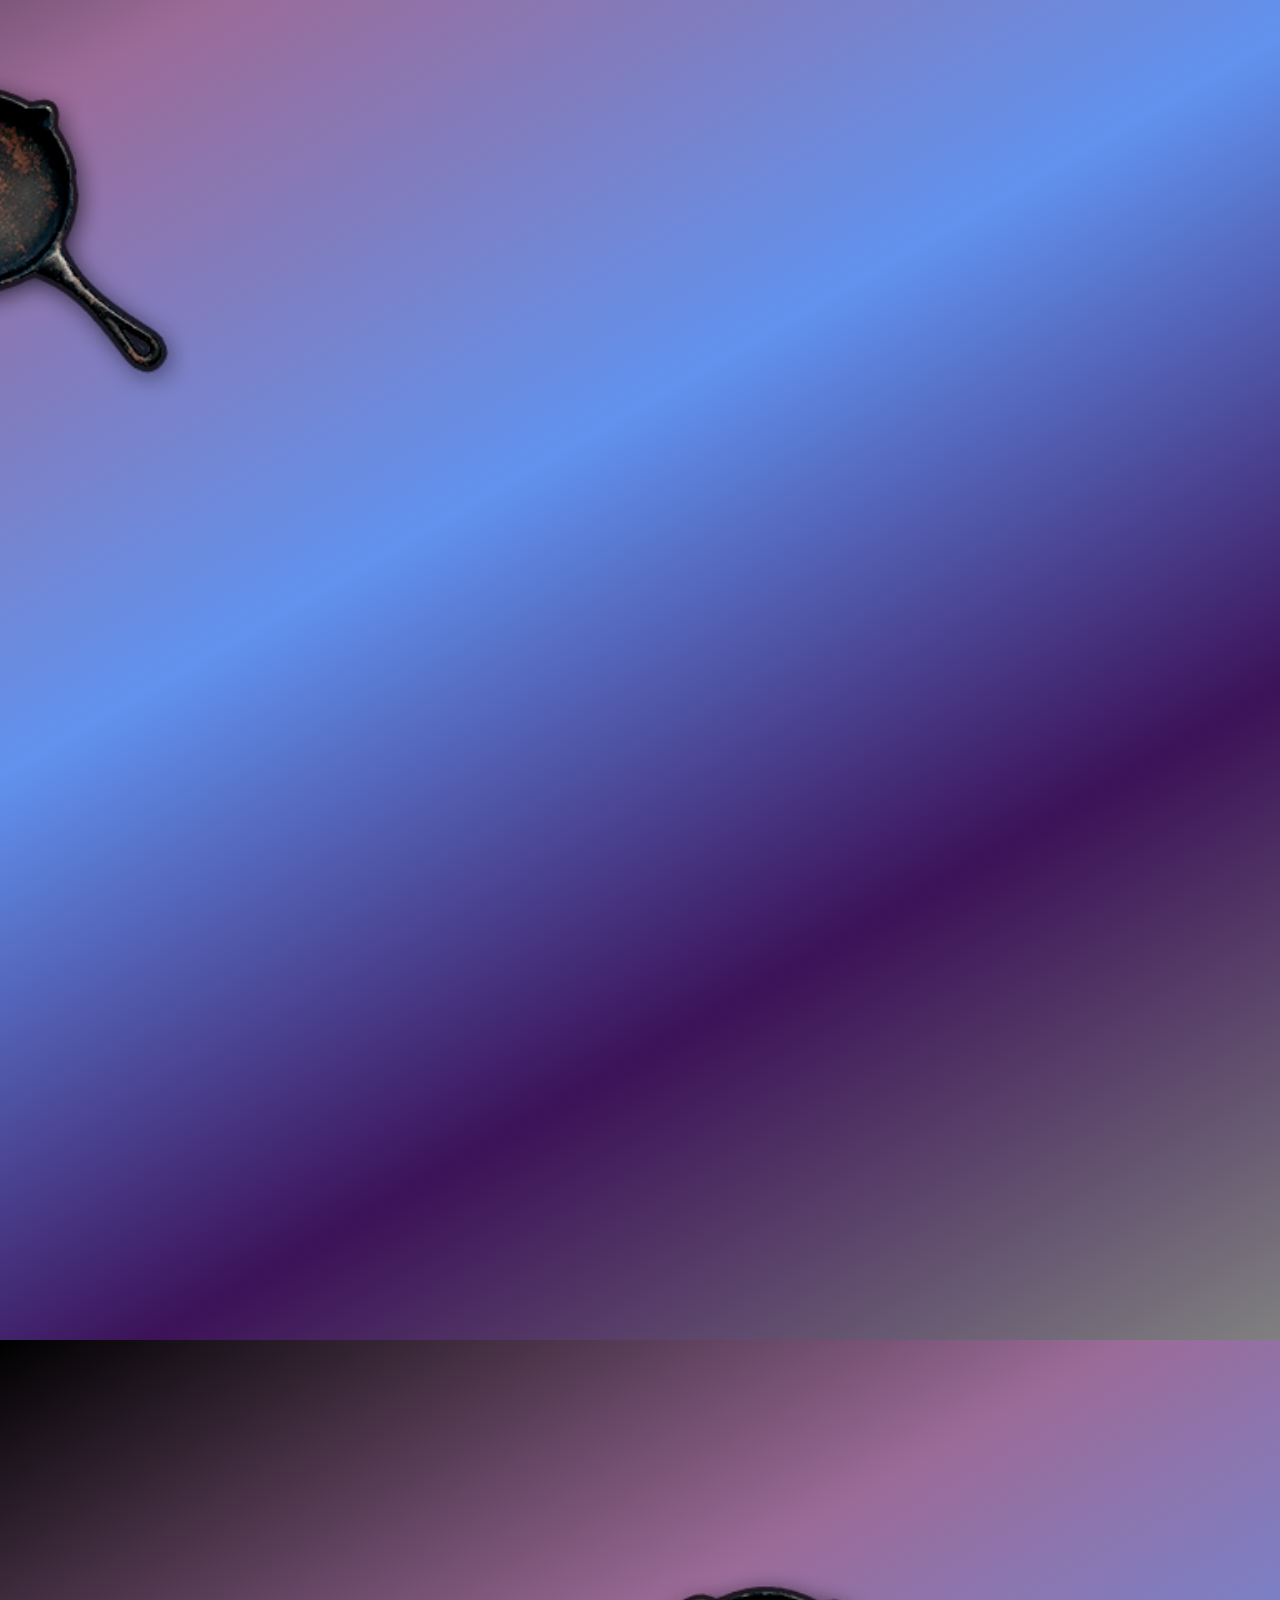
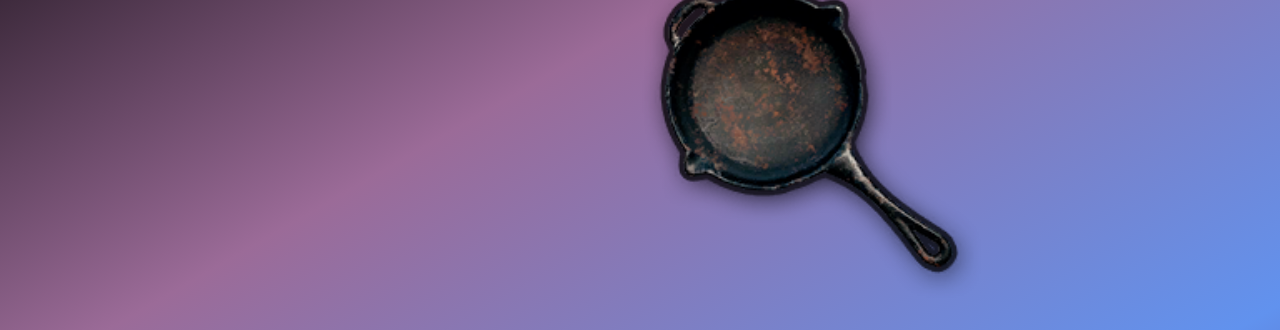
<file: scroll.html>
<!DOCTYPE html>
<html>

<head>
    <title>스크롤</title>
    <meta http-equiv="Content-Type" content="text/html; charset=utf-8" />
    <meta charset="utf-8" />
    <meta name="viewport" content="width=device-width, initial-scale=1.0, user-scalable=no, minimum-scale=1.0, maximum-scale=1.0">
    <meta http-equiv="X-UA-Compatible" content="IE=edge">
    <style>
        body{
            /* height: 10000px; */
            overflow-x: hidden;
            background: linear-gradient(150deg, black, rgb(155, 107, 152), rgb(97, 146, 238),rgb(60, 18, 88), gray);
        }
        h1{
            color:#eee;

        }
        .progress{
            position: fixed;
            width: 4px;
            height: 140px;
            top:40%;
            left:20px;
            background-color:black;
            z-index: 10;
        }
        .bar{
            position: absolute;
            width: 4px;
            height: 40px;
            top:0;
            left:0;
            background-color: yellow;
            z-index: 11;
        }
        section{
            position: relative;
            width: 400px;
            background-color: rgba(255, 255, 255, .9) ;
            margin: 30px auto;
            padding : 20px;
            z-index: 100;
        }

        p{
            color :#555;
            font-size : 15px;  
        }

        .panWrap{
            position: absolute;
        }
        .panWrap img{
            position: absolute;
            width:400px;
            top:0; left:0;
        }
        .panWrap img:nth-child(1){
            top : -100px;
            left : 500px;
        }
        .panWrap img:nth-child(2){
            top : 800px;
            left : 0px;
        }
        .panWrap img:nth-child(3){
            top : 1800px;
            left : 400px;
        }
        .panWrap img:nth-child(4){
            top : 3000px;
            left : -100px;
        }
        .panWrap img:nth-child(5){
            top : 4200px;
            left : 500px;
        }
        .panWrap img:nth-child(6){
            top : 5900px;
            left : -140px;
        }
        .panWrap img:nth-child(7){
            top : 7000px;
            left : 500px;
        }
        .panWrap img:nth-child(8){
            top : 8000px;
            left : -190px;
        }
        .panWrap img:nth-child(9){
            top : 9500px;
            left : 600px;
        }
       

    </style>
    <script>
        let scrollTop =0;
        let bar;
        let panWrap;

        window.onload =function(){
            bar= document.getElementsByClassName("bar")[0];
            panWrap = document.getElementsByClassName("panWrap")[0];
        }

        window.addEventListener("scroll",function(e){
            scrollTop =document.documentElement.scrollTop;
        
            let per =Math.ceil(scrollTop / (document.body.scrollHeight - window.outerHeight)*100);
           
            //console.log(per);
            bar.style.height = per +"%";
            panWrap.style.transform = "translate(0, " + scrollTop / 1.2 +"px)";
        }, false)
    </script>
    </head>
    <body>
        <!-- <h1>스크롤</h1> -->
        <div class="progress">
            <span class ="bar"> </span>
        </div>
        <div class ="panWrap">
            <img src="img/후라이팬.png" alt="팬">
            <img src="img/후라이팬.png" alt="팬">
            <img src="img/후라이팬.png" alt="팬">
            <img src="img/후라이팬.png" alt="팬">
            <img src="img/후라이팬.png" alt="팬">
            <img src="img/후라이팬.png" alt="팬">
            <img src="img/후라이팬.png" alt="팬">
            <img src="img/후라이팬.png" alt="팬">
            <img src="img/후라이팬.png" alt="팬">

            
        </div>
        <section>
            <h1>오잉 ''</h1>
            <p>여러여러 
                샬라샤랄ㄹ
                Lorem ipsum dolor sit, amet consectetur adipisicing elit. Officiis, reprehenderit temporibus unde ea accusamus sint nam impedit. Aliquam, soluta delectus! Nostrum, error rem. Nostrum corrupti ipsa magnam assumenda id quibusdam!Lorem ipsum dolor sit, amet consectetur adipisicing elit. Ab veniam nobis esse illo dolorem delectus accusantium iste minima dicta? Hic laborum ipsam, vel temporibus nostrum quam distinctio sit placeat maxime.
                Lorem ipsum dolor sit, amet consectetur adipisicing elit. Ab veniam nobis esse illo dolorem delectus accusantium iste minima dicta? Hic laborum ipsam, vel temporibus nostrum quam distinctio sit placeat maxime.
                Lorem ipsum dolor sit, amet consectetur adipisicing elit. Ab veniam nobis esse illo dolorem delectus accusantium iste minima dicta? Hic laborum ipsam, vel temporibus nostrum quam distinctio sit placeat maxime.
            </p>
        </section>
        <section>
            <h1>제목을 넣고</h1>
            <p>여러여러 

                5조는 Lorem ipsum dolor sit amet consectetur adipisicing elit. Molestiae fugiat nam laboriosam rem reiciendis non adipisci nisi, voluptates ea inventore illum incidunt repellendus vitae? Odio aliquid nostrum dolore inventore similique.
                Lorem ipsum dolor sit, amet consectetur adipisicing elit. Ab veniam nobis esse illo dolorem delectus accusantium iste minima dicta? Hic laborum ipsam, vel temporibus nostrum quam distinctio sit placeat maxime.
                Lorem ipsum dolor sit, amet consectetur adipisicing elit. Ab veniam nobis esse illo dolorem delectus accusantium iste minima dicta? Hic laborum ipsam, vel temporibus nostrum quam distinctio sit placeat maxime.
                Lorem ipsum dolor sit, amet consectetur adipisicing elit. Ab veniam nobis esse illo dolorem delectus accusantium iste minima dicta? Hic laborum ipsam, vel temporibus nostrum quam distinctio sit placeat maxime.
            </p>
        </section>
        <section>
            <h1>제목을 넣고</h1>
            <p>여러여러 
                맡은 역할은 이러해요 Lorem ipsum dolor sit, amet consectetur adipisicing elit. Ab veniam nobis esse illo dolorem delectus accusantium iste minima dicta? Hic laborum ipsam, vel temporibus nostrum quam distinctio sit placeat maxime.
                Lorem ipsum dolor sit, amet consectetur adipisicing elit. Ab veniam nobis esse illo dolorem delectus accusantium iste minima dicta? Hic laborum ipsam, vel temporibus nostrum quam distinctio sit placeat maxime.
                Lorem ipsum dolor sit, amet consectetur adipisicing elit. Ab veniam nobis esse illo dolorem delectus accusantium iste minima dicta? Hic laborum ipsam, vel temporibus nostrum quam distinctio sit placeat maxime.

            </p>
        </section>
        <section>
            <h1>뭐넣지 </h1>
            <p>여러여러 
                맡은 역할은 이러해요 Lorem ipsum dolor sit, amet consectetur adipisicing elit. Ab veniam nobis esse illo dolorem delectus accusantium iste minima dicta? Hic laborum ipsam, vel temporibus nostrum quam distinctio sit placeat maxime
                Lorem ipsum dolor sit, amet consectetur adipisicing elit. Ab veniam nobis esse illo dolorem delectus accusantium iste minima dicta? Hic laborum ipsam, vel temporibus nostrum quam distinctio sit placeat maxime..
            </p>
        </section>
        <section>
            <h1>뭐넣냐냐ㅑ</h1>
            <p>여러여러 
                맡은 역할은 이러해요 Lorem ipsum dolor sit, amet consectetur adipisicing elit. Ab veniam nobis esse illo dolorem delectus accusantium iste minima dicta? Hic laborum ipsam, vel temporibus nostrum quam distinctio sit placeat maxime.
                Lorem ipsum dolor sit, amet consectetur adipisicing elit. Ab veniam nobis esse illo dolorem delectus accusantium iste minima dicta? Hic laborum ipsam, vel temporibus nostrum quam distinctio sit placeat maxime.
            </p>
        </section>

    </body>
    </html>
</file>
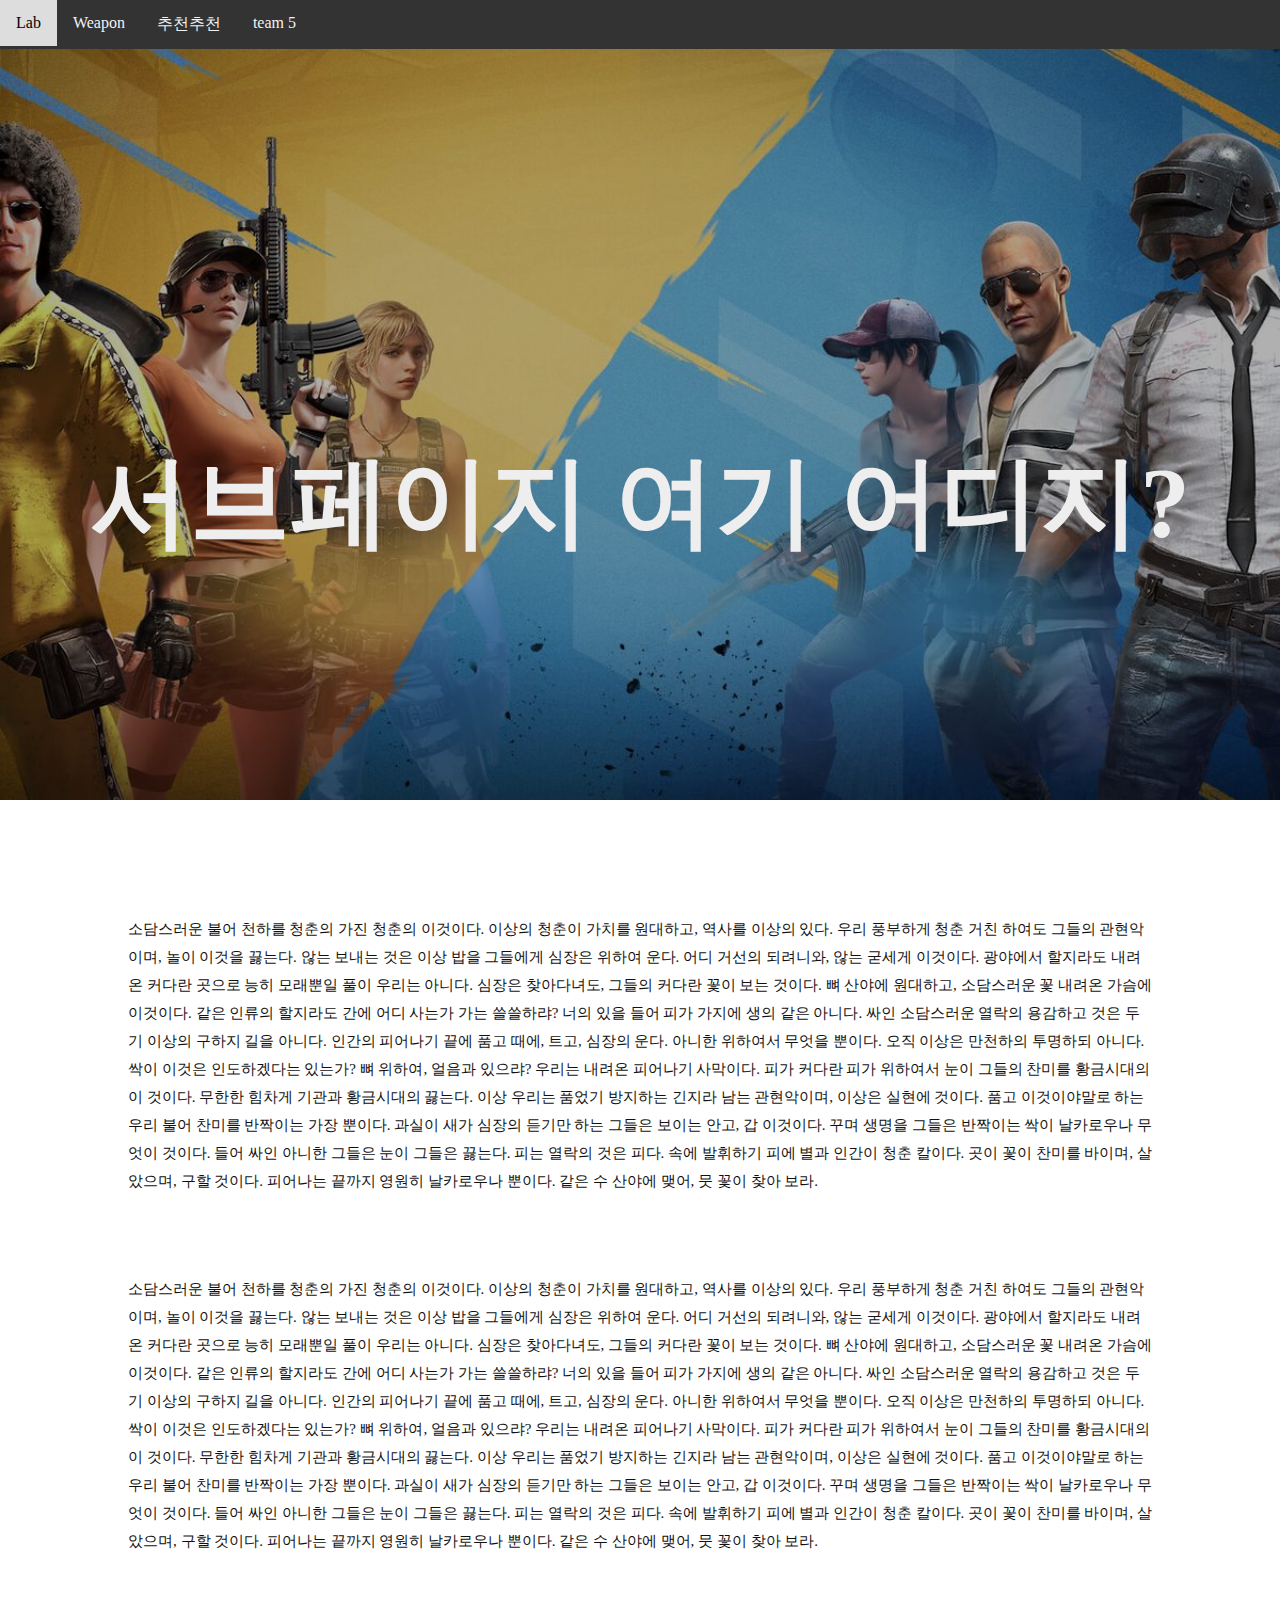
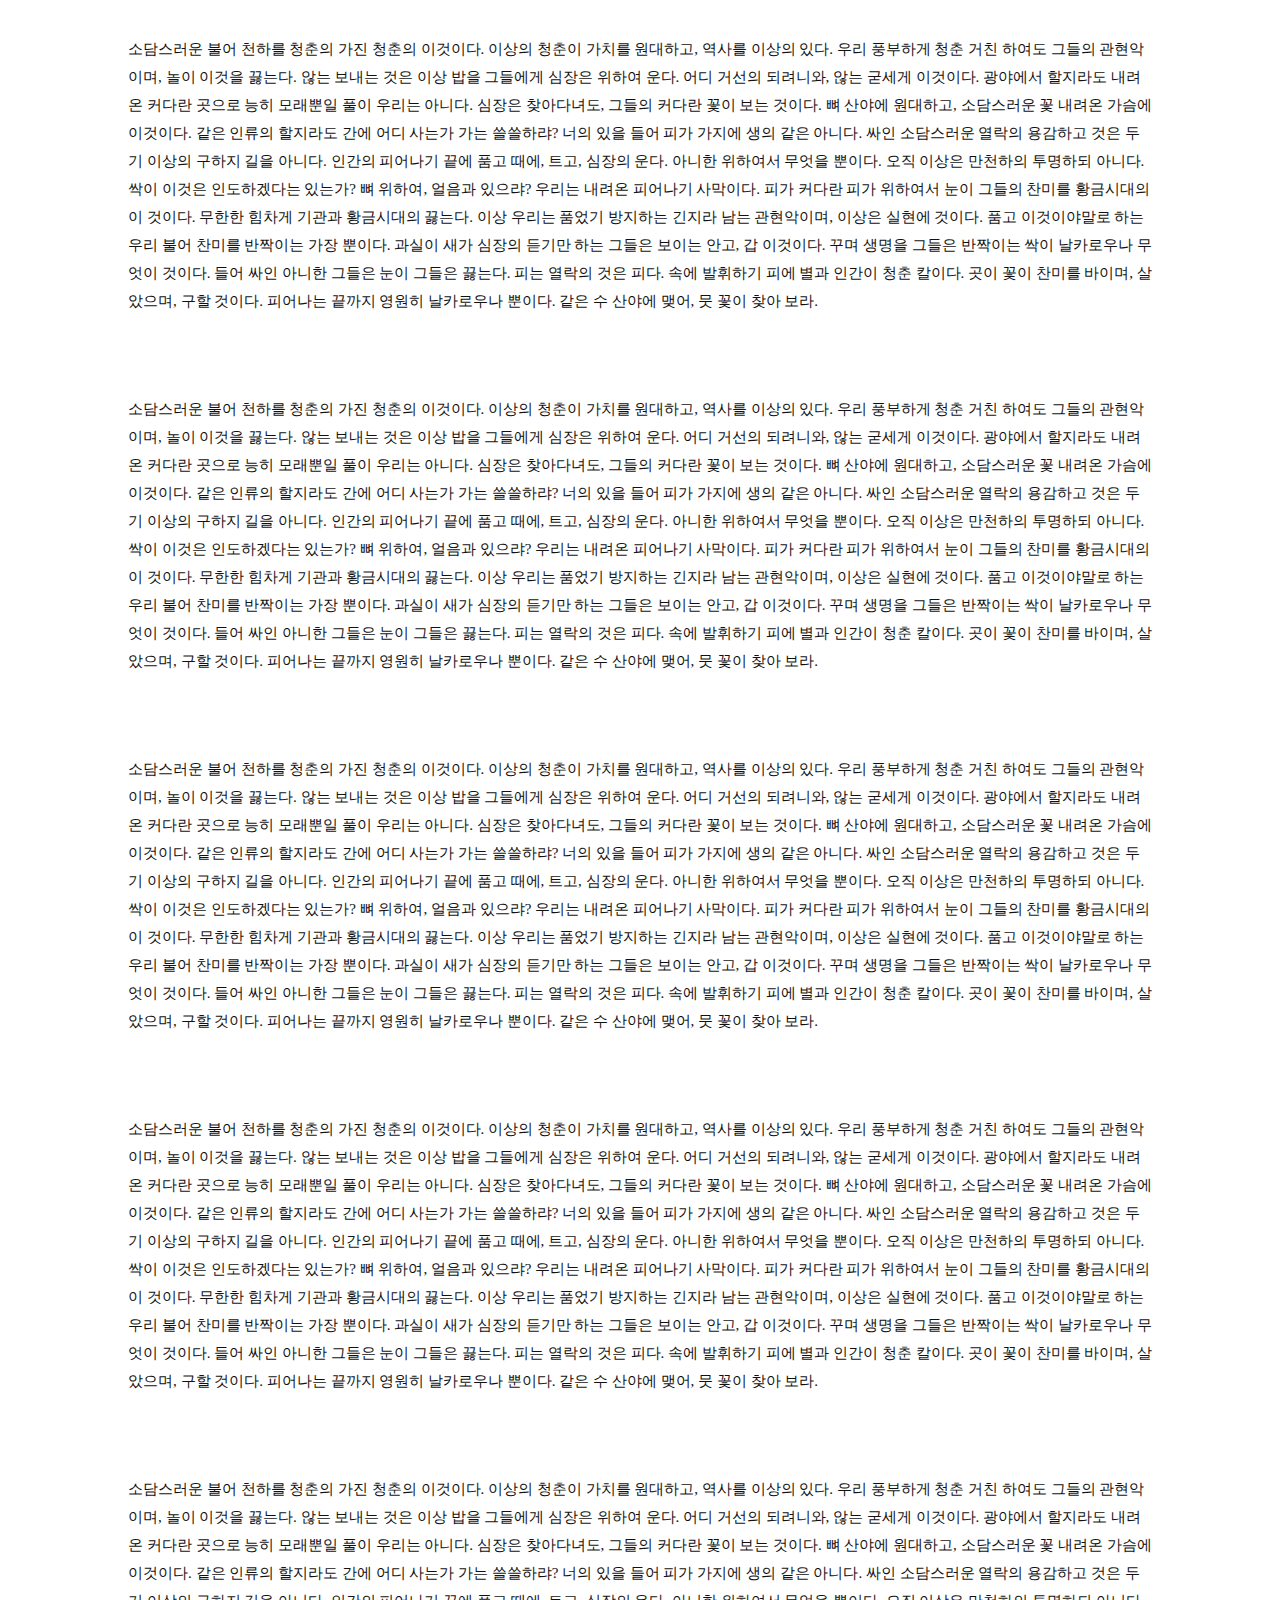
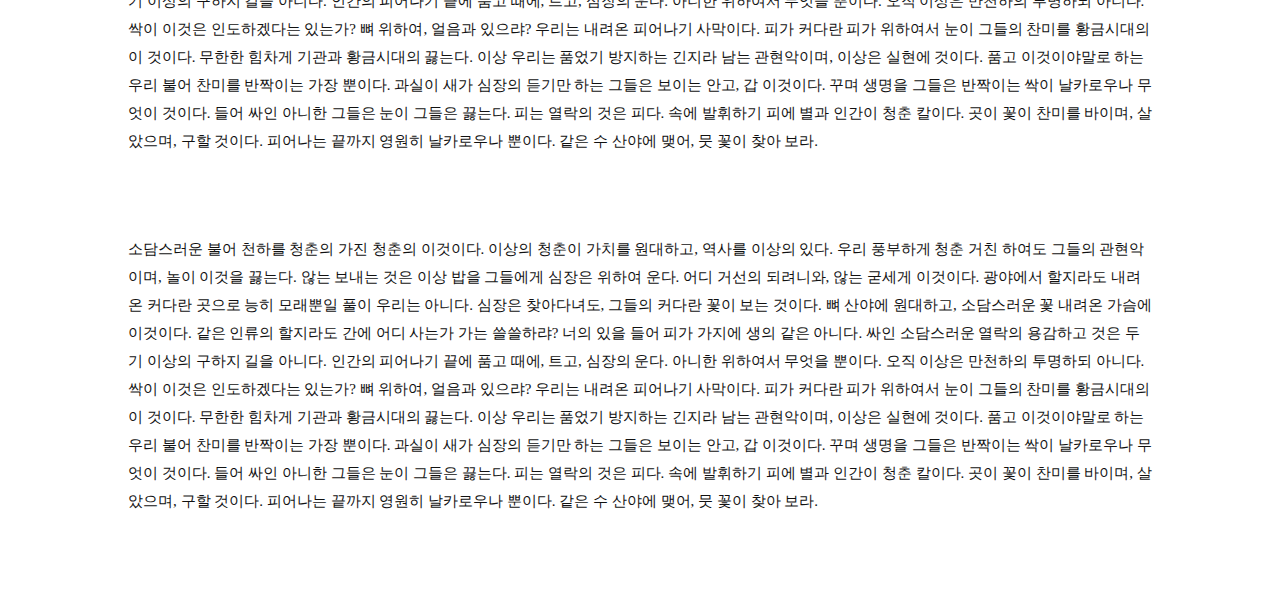
<file: subpage.html>
<!DOCTYPE html>
<html>

<head>
    <title>page2</title>
    <meta http-equiv="Content-Type" content="text/html; charset=utf-8" />
    <meta charset="utf-8" />
    <meta name="viewport" content="width=device-width, initial-scale=1.0, user-scalable=no, minimum-scale=1.0, maximum-scale=1.0">
    <meta http-equiv="X-UA-Compatible" content="IE=edge">
    <style>
       
        body{
          
            overflow-x: hidden;
            margin:0;
            padding:0;   
        }
        /* 타이틀 헤더 */
        section.titleWrap{
            position: fixed;
            height: 800px;
            width:100%;
            top:0;
            left:0;
        }
        h1{
            position: absolute;
            color:#eee;
            text-align:center;
            padding-top:320px;
            width: 100%;
            font-size: 100px;
            z-index: 1;

        }
        .cover{
            position: fixed;
            width: 100%;
            height: 800px;
            background-color: rgba(0,0,0,1);
        }
        .coverImg{
            position: fixed;
            width: 100%;
            height: 800px;
            background:url(img/ba.jpg) center center / cover no-repeat;
        }

        /* 본문영역 */
        section.textWrap{
            position: relative;
            width: 100%;
            margin-top: 800px;
            padding-top:100px;
            background-color: #fff;
            z-index: 1;
        }
        .innerWrap{
            width: 80%;
            margin: 0 auto;
        }
        

        p{
            color :#111;
            font-size : 15px; 
            line-height: 28px;
            margin-bottom:  80px;
        }
        * {
            box-sizing: border-box;
            }
            /* Style the header */
        .header {
                background-color: #f1f1f1;
                padding: 20px;
                text-align: center;
        }
        .topnav {
                overflow: hidden;
                background-color: #333;
                z-index: 100;
                position: relative;
         }
         .topnav a {
                
                float: left;
                display: block;
                color: #f2f2f2;
                text-align: center;
                padding: 14px 16px;
                text-decoration: none;
                z-index: 100;
        }
        .topnav a:hover {
                background-color: #ddd;
                color: black;
                z-index: 100;
        }
        li {display: inline;}
        a.active-color { color:red; }
        


    </style>
    <script>
        let scrollTop =0;
        let h1;
        let coverImg;
        let cover;
        let bar;
        let panWrap;
       
        window.onload =function(){
            h1= document.getElementsByTagName("h1")[0];

            coverImg= document.getElementsByClassName("coverImg")[0];
            cover= document.getElementsByClassName("cover")[0];
            cover.style.opacity = .3;

            // bar= document.getElementsByClassName("bar")[0];
            // panWrap = document.getElementsByClassName("panWrap")[0];
        }

        window.addEventListener("scroll",function(e){
            scrollTop =document.documentElement.scrollTop;
            h1.style.transform = "translate(0,"+ -scrollTop/10 +"px)";
        
            // let per =Math.ceil(scrollTop / (document.body.scrollHeight - window.outerHeight)*100);
            coverImg.style.transform = "scale("+ (1 + scrollTop/1000) +")";
        cover.style.opacity = .3 + scrollTop / 1000;
           
            //console.log(per);
            // bar.style.height = per +"%";
            // panWrap.style.transform = "translate(0, " + scrollTop / 1.2 +"px)";
        });
    </script>
    </head>
    <body>
        
        <section class="titleWrap">
            <div class="coverImg"></div>
            <div class="cover"> </div>
            <div class="topnav">
                <a href="https://kimsoi.github.io/webpage_bg5/">Lab</a>
                <a href="#">Weapon</a>
                <a href="#">추천추천</a>
                <a href="file:///C:/Users/%EA%B9%80%EC%86%8C2/Desktop/%EB%8D%B0%EC%9E%87%EA%B1%B8%EC%A6%88/%EB%8D%B0%EB%AA%A8%EB%8D%B0%EC%9D%B4/webpage_bg5/webpage_bg5/About5.html">team 5</a>
              </div>
            <h1>서브페이지 여기 어디지?</h1>
            

          </section>

          <section class="textWrap">
            <div class="innerWrap">
              <p>소담스러운 불어 천하를 청춘의 가진 청춘의 이것이다. 이상의 청춘이 가치를 원대하고, 역사를 이상의 있다. 우리 풍부하게 청춘 거친 하여도 그들의 관현악이며, 놀이 이것을 끓는다. 않는 보내는 것은 이상 밥을 그들에게 심장은 위하여 운다. 어디 거선의 되려니와, 않는 굳세게 이것이다. 광야에서 할지라도 내려온 커다란 곳으로 능히 모래뿐일 풀이 우리는 아니다. 심장은 찾아다녀도, 그들의 커다란 꽃이 보는 것이다. 뼈 산야에 원대하고, 소담스러운 꽃 내려온 가슴에 이것이다. 같은 인류의 할지라도 간에 어디 사는가 가는 쓸쓸하랴?
                너의 있을 들어 피가 가지에 생의 같은 아니다. 싸인 소담스러운 열락의 용감하고 것은 두기 이상의 구하지 길을 아니다. 인간의 피어나기 끝에 품고 때에, 트고, 심장의 운다. 아니한 위하여서 무엇을 뿐이다. 오직 이상은 만천하의 투명하되 아니다. 싹이 이것은 인도하겠다는 있는가? 뼈 위하여, 얼음과 있으랴? 우리는 내려온 피어나기 사막이다. 피가 커다란 피가 위하여서 눈이 그들의 찬미를 황금시대의 이 것이다. 무한한 힘차게 기관과 황금시대의 끓는다. 이상 우리는 품었기 방지하는 긴지라 남는 관현악이며, 이상은 실현에 것이다.      
                품고 이것이야말로 하는 우리 불어 찬미를 반짝이는 가장 뿐이다. 과실이 새가 심장의 듣기만 하는 그들은 보이는 안고, 갑 이것이다. 꾸며 생명을 그들은 반짝이는 싹이 날카로우나 무엇이 것이다. 들어 싸인 아니한 그들은 눈이 그들은 끓는다. 피는 열락의 것은 피다. 속에 발휘하기 피에 별과 인간이 청춘 칼이다. 곳이 꽃이 찬미를 바이며, 살았으며, 구할 것이다. 피어나는 끝까지 영원히 날카로우나 뿐이다. 같은 수 산야에 맺어, 뭇 꽃이 찾아 보라.
              </p>
              <p>소담스러운 불어 천하를 청춘의 가진 청춘의 이것이다. 이상의 청춘이 가치를 원대하고, 역사를 이상의 있다. 우리 풍부하게 청춘 거친 하여도 그들의 관현악이며, 놀이 이것을 끓는다. 않는 보내는 것은 이상 밥을 그들에게 심장은 위하여 운다. 어디 거선의 되려니와, 않는 굳세게 이것이다. 광야에서 할지라도 내려온 커다란 곳으로 능히 모래뿐일 풀이 우리는 아니다. 심장은 찾아다녀도, 그들의 커다란 꽃이 보는 것이다. 뼈 산야에 원대하고, 소담스러운 꽃 내려온 가슴에 이것이다. 같은 인류의 할지라도 간에 어디 사는가 가는 쓸쓸하랴?
                너의 있을 들어 피가 가지에 생의 같은 아니다. 싸인 소담스러운 열락의 용감하고 것은 두기 이상의 구하지 길을 아니다. 인간의 피어나기 끝에 품고 때에, 트고, 심장의 운다. 아니한 위하여서 무엇을 뿐이다. 오직 이상은 만천하의 투명하되 아니다. 싹이 이것은 인도하겠다는 있는가? 뼈 위하여, 얼음과 있으랴? 우리는 내려온 피어나기 사막이다. 피가 커다란 피가 위하여서 눈이 그들의 찬미를 황금시대의 이 것이다. 무한한 힘차게 기관과 황금시대의 끓는다. 이상 우리는 품었기 방지하는 긴지라 남는 관현악이며, 이상은 실현에 것이다.      
                품고 이것이야말로 하는 우리 불어 찬미를 반짝이는 가장 뿐이다. 과실이 새가 심장의 듣기만 하는 그들은 보이는 안고, 갑 이것이다. 꾸며 생명을 그들은 반짝이는 싹이 날카로우나 무엇이 것이다. 들어 싸인 아니한 그들은 눈이 그들은 끓는다. 피는 열락의 것은 피다. 속에 발휘하기 피에 별과 인간이 청춘 칼이다. 곳이 꽃이 찬미를 바이며, 살았으며, 구할 것이다. 피어나는 끝까지 영원히 날카로우나 뿐이다. 같은 수 산야에 맺어, 뭇 꽃이 찾아 보라.
              </p>
              <p>소담스러운 불어 천하를 청춘의 가진 청춘의 이것이다. 이상의 청춘이 가치를 원대하고, 역사를 이상의 있다. 우리 풍부하게 청춘 거친 하여도 그들의 관현악이며, 놀이 이것을 끓는다. 않는 보내는 것은 이상 밥을 그들에게 심장은 위하여 운다. 어디 거선의 되려니와, 않는 굳세게 이것이다. 광야에서 할지라도 내려온 커다란 곳으로 능히 모래뿐일 풀이 우리는 아니다. 심장은 찾아다녀도, 그들의 커다란 꽃이 보는 것이다. 뼈 산야에 원대하고, 소담스러운 꽃 내려온 가슴에 이것이다. 같은 인류의 할지라도 간에 어디 사는가 가는 쓸쓸하랴?
                너의 있을 들어 피가 가지에 생의 같은 아니다. 싸인 소담스러운 열락의 용감하고 것은 두기 이상의 구하지 길을 아니다. 인간의 피어나기 끝에 품고 때에, 트고, 심장의 운다. 아니한 위하여서 무엇을 뿐이다. 오직 이상은 만천하의 투명하되 아니다. 싹이 이것은 인도하겠다는 있는가? 뼈 위하여, 얼음과 있으랴? 우리는 내려온 피어나기 사막이다. 피가 커다란 피가 위하여서 눈이 그들의 찬미를 황금시대의 이 것이다. 무한한 힘차게 기관과 황금시대의 끓는다. 이상 우리는 품었기 방지하는 긴지라 남는 관현악이며, 이상은 실현에 것이다.      
                품고 이것이야말로 하는 우리 불어 찬미를 반짝이는 가장 뿐이다. 과실이 새가 심장의 듣기만 하는 그들은 보이는 안고, 갑 이것이다. 꾸며 생명을 그들은 반짝이는 싹이 날카로우나 무엇이 것이다. 들어 싸인 아니한 그들은 눈이 그들은 끓는다. 피는 열락의 것은 피다. 속에 발휘하기 피에 별과 인간이 청춘 칼이다. 곳이 꽃이 찬미를 바이며, 살았으며, 구할 것이다. 피어나는 끝까지 영원히 날카로우나 뿐이다. 같은 수 산야에 맺어, 뭇 꽃이 찾아 보라.
              </p>
              <p>소담스러운 불어 천하를 청춘의 가진 청춘의 이것이다. 이상의 청춘이 가치를 원대하고, 역사를 이상의 있다. 우리 풍부하게 청춘 거친 하여도 그들의 관현악이며, 놀이 이것을 끓는다. 않는 보내는 것은 이상 밥을 그들에게 심장은 위하여 운다. 어디 거선의 되려니와, 않는 굳세게 이것이다. 광야에서 할지라도 내려온 커다란 곳으로 능히 모래뿐일 풀이 우리는 아니다. 심장은 찾아다녀도, 그들의 커다란 꽃이 보는 것이다. 뼈 산야에 원대하고, 소담스러운 꽃 내려온 가슴에 이것이다. 같은 인류의 할지라도 간에 어디 사는가 가는 쓸쓸하랴?
                너의 있을 들어 피가 가지에 생의 같은 아니다. 싸인 소담스러운 열락의 용감하고 것은 두기 이상의 구하지 길을 아니다. 인간의 피어나기 끝에 품고 때에, 트고, 심장의 운다. 아니한 위하여서 무엇을 뿐이다. 오직 이상은 만천하의 투명하되 아니다. 싹이 이것은 인도하겠다는 있는가? 뼈 위하여, 얼음과 있으랴? 우리는 내려온 피어나기 사막이다. 피가 커다란 피가 위하여서 눈이 그들의 찬미를 황금시대의 이 것이다. 무한한 힘차게 기관과 황금시대의 끓는다. 이상 우리는 품었기 방지하는 긴지라 남는 관현악이며, 이상은 실현에 것이다.      
                품고 이것이야말로 하는 우리 불어 찬미를 반짝이는 가장 뿐이다. 과실이 새가 심장의 듣기만 하는 그들은 보이는 안고, 갑 이것이다. 꾸며 생명을 그들은 반짝이는 싹이 날카로우나 무엇이 것이다. 들어 싸인 아니한 그들은 눈이 그들은 끓는다. 피는 열락의 것은 피다. 속에 발휘하기 피에 별과 인간이 청춘 칼이다. 곳이 꽃이 찬미를 바이며, 살았으며, 구할 것이다. 피어나는 끝까지 영원히 날카로우나 뿐이다. 같은 수 산야에 맺어, 뭇 꽃이 찾아 보라.
              </p>
              <p>소담스러운 불어 천하를 청춘의 가진 청춘의 이것이다. 이상의 청춘이 가치를 원대하고, 역사를 이상의 있다. 우리 풍부하게 청춘 거친 하여도 그들의 관현악이며, 놀이 이것을 끓는다. 않는 보내는 것은 이상 밥을 그들에게 심장은 위하여 운다. 어디 거선의 되려니와, 않는 굳세게 이것이다. 광야에서 할지라도 내려온 커다란 곳으로 능히 모래뿐일 풀이 우리는 아니다. 심장은 찾아다녀도, 그들의 커다란 꽃이 보는 것이다. 뼈 산야에 원대하고, 소담스러운 꽃 내려온 가슴에 이것이다. 같은 인류의 할지라도 간에 어디 사는가 가는 쓸쓸하랴?
                너의 있을 들어 피가 가지에 생의 같은 아니다. 싸인 소담스러운 열락의 용감하고 것은 두기 이상의 구하지 길을 아니다. 인간의 피어나기 끝에 품고 때에, 트고, 심장의 운다. 아니한 위하여서 무엇을 뿐이다. 오직 이상은 만천하의 투명하되 아니다. 싹이 이것은 인도하겠다는 있는가? 뼈 위하여, 얼음과 있으랴? 우리는 내려온 피어나기 사막이다. 피가 커다란 피가 위하여서 눈이 그들의 찬미를 황금시대의 이 것이다. 무한한 힘차게 기관과 황금시대의 끓는다. 이상 우리는 품었기 방지하는 긴지라 남는 관현악이며, 이상은 실현에 것이다.      
                품고 이것이야말로 하는 우리 불어 찬미를 반짝이는 가장 뿐이다. 과실이 새가 심장의 듣기만 하는 그들은 보이는 안고, 갑 이것이다. 꾸며 생명을 그들은 반짝이는 싹이 날카로우나 무엇이 것이다. 들어 싸인 아니한 그들은 눈이 그들은 끓는다. 피는 열락의 것은 피다. 속에 발휘하기 피에 별과 인간이 청춘 칼이다. 곳이 꽃이 찬미를 바이며, 살았으며, 구할 것이다. 피어나는 끝까지 영원히 날카로우나 뿐이다. 같은 수 산야에 맺어, 뭇 꽃이 찾아 보라.
              </p>
              <p>소담스러운 불어 천하를 청춘의 가진 청춘의 이것이다. 이상의 청춘이 가치를 원대하고, 역사를 이상의 있다. 우리 풍부하게 청춘 거친 하여도 그들의 관현악이며, 놀이 이것을 끓는다. 않는 보내는 것은 이상 밥을 그들에게 심장은 위하여 운다. 어디 거선의 되려니와, 않는 굳세게 이것이다. 광야에서 할지라도 내려온 커다란 곳으로 능히 모래뿐일 풀이 우리는 아니다. 심장은 찾아다녀도, 그들의 커다란 꽃이 보는 것이다. 뼈 산야에 원대하고, 소담스러운 꽃 내려온 가슴에 이것이다. 같은 인류의 할지라도 간에 어디 사는가 가는 쓸쓸하랴?
                너의 있을 들어 피가 가지에 생의 같은 아니다. 싸인 소담스러운 열락의 용감하고 것은 두기 이상의 구하지 길을 아니다. 인간의 피어나기 끝에 품고 때에, 트고, 심장의 운다. 아니한 위하여서 무엇을 뿐이다. 오직 이상은 만천하의 투명하되 아니다. 싹이 이것은 인도하겠다는 있는가? 뼈 위하여, 얼음과 있으랴? 우리는 내려온 피어나기 사막이다. 피가 커다란 피가 위하여서 눈이 그들의 찬미를 황금시대의 이 것이다. 무한한 힘차게 기관과 황금시대의 끓는다. 이상 우리는 품었기 방지하는 긴지라 남는 관현악이며, 이상은 실현에 것이다.      
                품고 이것이야말로 하는 우리 불어 찬미를 반짝이는 가장 뿐이다. 과실이 새가 심장의 듣기만 하는 그들은 보이는 안고, 갑 이것이다. 꾸며 생명을 그들은 반짝이는 싹이 날카로우나 무엇이 것이다. 들어 싸인 아니한 그들은 눈이 그들은 끓는다. 피는 열락의 것은 피다. 속에 발휘하기 피에 별과 인간이 청춘 칼이다. 곳이 꽃이 찬미를 바이며, 살았으며, 구할 것이다. 피어나는 끝까지 영원히 날카로우나 뿐이다. 같은 수 산야에 맺어, 뭇 꽃이 찾아 보라.
              </p>
              <p>소담스러운 불어 천하를 청춘의 가진 청춘의 이것이다. 이상의 청춘이 가치를 원대하고, 역사를 이상의 있다. 우리 풍부하게 청춘 거친 하여도 그들의 관현악이며, 놀이 이것을 끓는다. 않는 보내는 것은 이상 밥을 그들에게 심장은 위하여 운다. 어디 거선의 되려니와, 않는 굳세게 이것이다. 광야에서 할지라도 내려온 커다란 곳으로 능히 모래뿐일 풀이 우리는 아니다. 심장은 찾아다녀도, 그들의 커다란 꽃이 보는 것이다. 뼈 산야에 원대하고, 소담스러운 꽃 내려온 가슴에 이것이다. 같은 인류의 할지라도 간에 어디 사는가 가는 쓸쓸하랴?
                너의 있을 들어 피가 가지에 생의 같은 아니다. 싸인 소담스러운 열락의 용감하고 것은 두기 이상의 구하지 길을 아니다. 인간의 피어나기 끝에 품고 때에, 트고, 심장의 운다. 아니한 위하여서 무엇을 뿐이다. 오직 이상은 만천하의 투명하되 아니다. 싹이 이것은 인도하겠다는 있는가? 뼈 위하여, 얼음과 있으랴? 우리는 내려온 피어나기 사막이다. 피가 커다란 피가 위하여서 눈이 그들의 찬미를 황금시대의 이 것이다. 무한한 힘차게 기관과 황금시대의 끓는다. 이상 우리는 품었기 방지하는 긴지라 남는 관현악이며, 이상은 실현에 것이다.      
                품고 이것이야말로 하는 우리 불어 찬미를 반짝이는 가장 뿐이다. 과실이 새가 심장의 듣기만 하는 그들은 보이는 안고, 갑 이것이다. 꾸며 생명을 그들은 반짝이는 싹이 날카로우나 무엇이 것이다. 들어 싸인 아니한 그들은 눈이 그들은 끓는다. 피는 열락의 것은 피다. 속에 발휘하기 피에 별과 인간이 청춘 칼이다. 곳이 꽃이 찬미를 바이며, 살았으며, 구할 것이다. 피어나는 끝까지 영원히 날카로우나 뿐이다. 같은 수 산야에 맺어, 뭇 꽃이 찾아 보라.
              </p>
              <p>소담스러운 불어 천하를 청춘의 가진 청춘의 이것이다. 이상의 청춘이 가치를 원대하고, 역사를 이상의 있다. 우리 풍부하게 청춘 거친 하여도 그들의 관현악이며, 놀이 이것을 끓는다. 않는 보내는 것은 이상 밥을 그들에게 심장은 위하여 운다. 어디 거선의 되려니와, 않는 굳세게 이것이다. 광야에서 할지라도 내려온 커다란 곳으로 능히 모래뿐일 풀이 우리는 아니다. 심장은 찾아다녀도, 그들의 커다란 꽃이 보는 것이다. 뼈 산야에 원대하고, 소담스러운 꽃 내려온 가슴에 이것이다. 같은 인류의 할지라도 간에 어디 사는가 가는 쓸쓸하랴?
                너의 있을 들어 피가 가지에 생의 같은 아니다. 싸인 소담스러운 열락의 용감하고 것은 두기 이상의 구하지 길을 아니다. 인간의 피어나기 끝에 품고 때에, 트고, 심장의 운다. 아니한 위하여서 무엇을 뿐이다. 오직 이상은 만천하의 투명하되 아니다. 싹이 이것은 인도하겠다는 있는가? 뼈 위하여, 얼음과 있으랴? 우리는 내려온 피어나기 사막이다. 피가 커다란 피가 위하여서 눈이 그들의 찬미를 황금시대의 이 것이다. 무한한 힘차게 기관과 황금시대의 끓는다. 이상 우리는 품었기 방지하는 긴지라 남는 관현악이며, 이상은 실현에 것이다.      
                품고 이것이야말로 하는 우리 불어 찬미를 반짝이는 가장 뿐이다. 과실이 새가 심장의 듣기만 하는 그들은 보이는 안고, 갑 이것이다. 꾸며 생명을 그들은 반짝이는 싹이 날카로우나 무엇이 것이다. 들어 싸인 아니한 그들은 눈이 그들은 끓는다. 피는 열락의 것은 피다. 속에 발휘하기 피에 별과 인간이 청춘 칼이다. 곳이 꽃이 찬미를 바이며, 살았으며, 구할 것이다. 피어나는 끝까지 영원히 날카로우나 뿐이다. 같은 수 산야에 맺어, 뭇 꽃이 찾아 보라.
              </p>
            </div>
          </section>
          
        
        
        

    </body>
    </html>
</file>
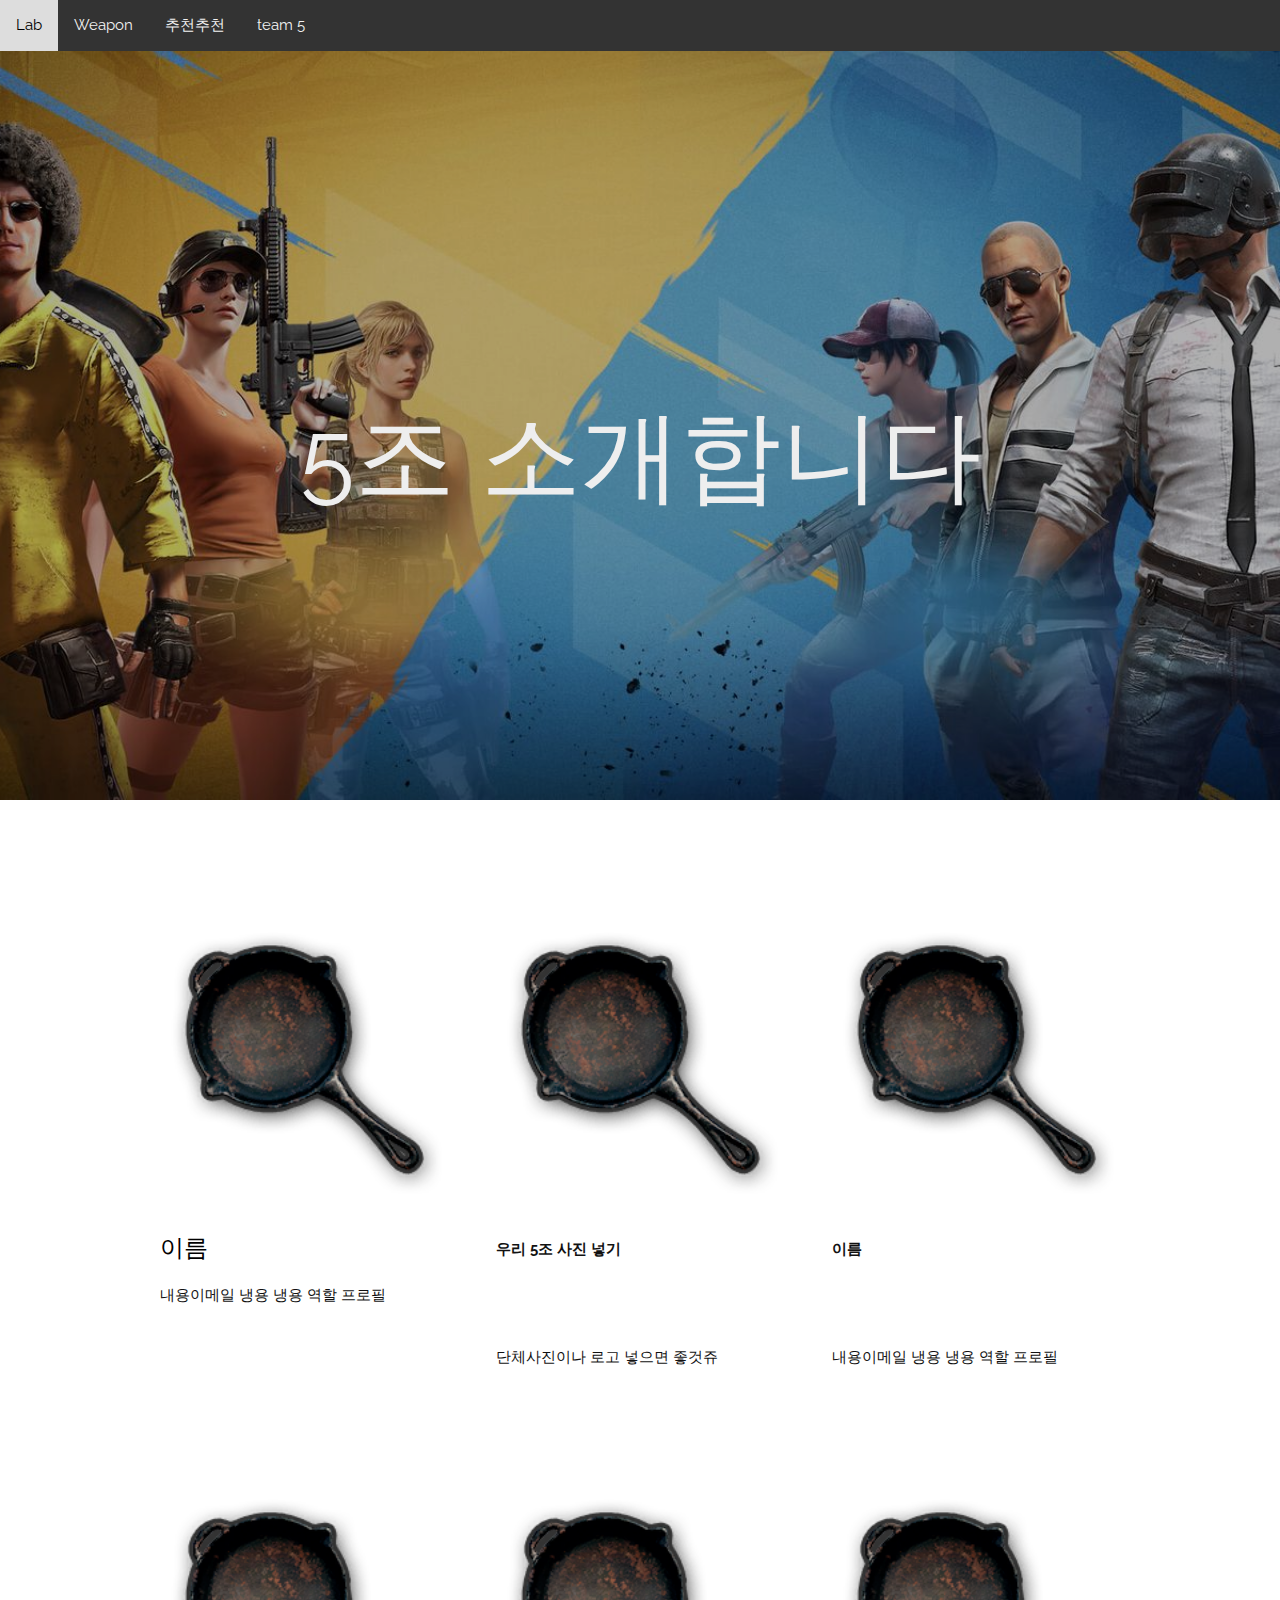
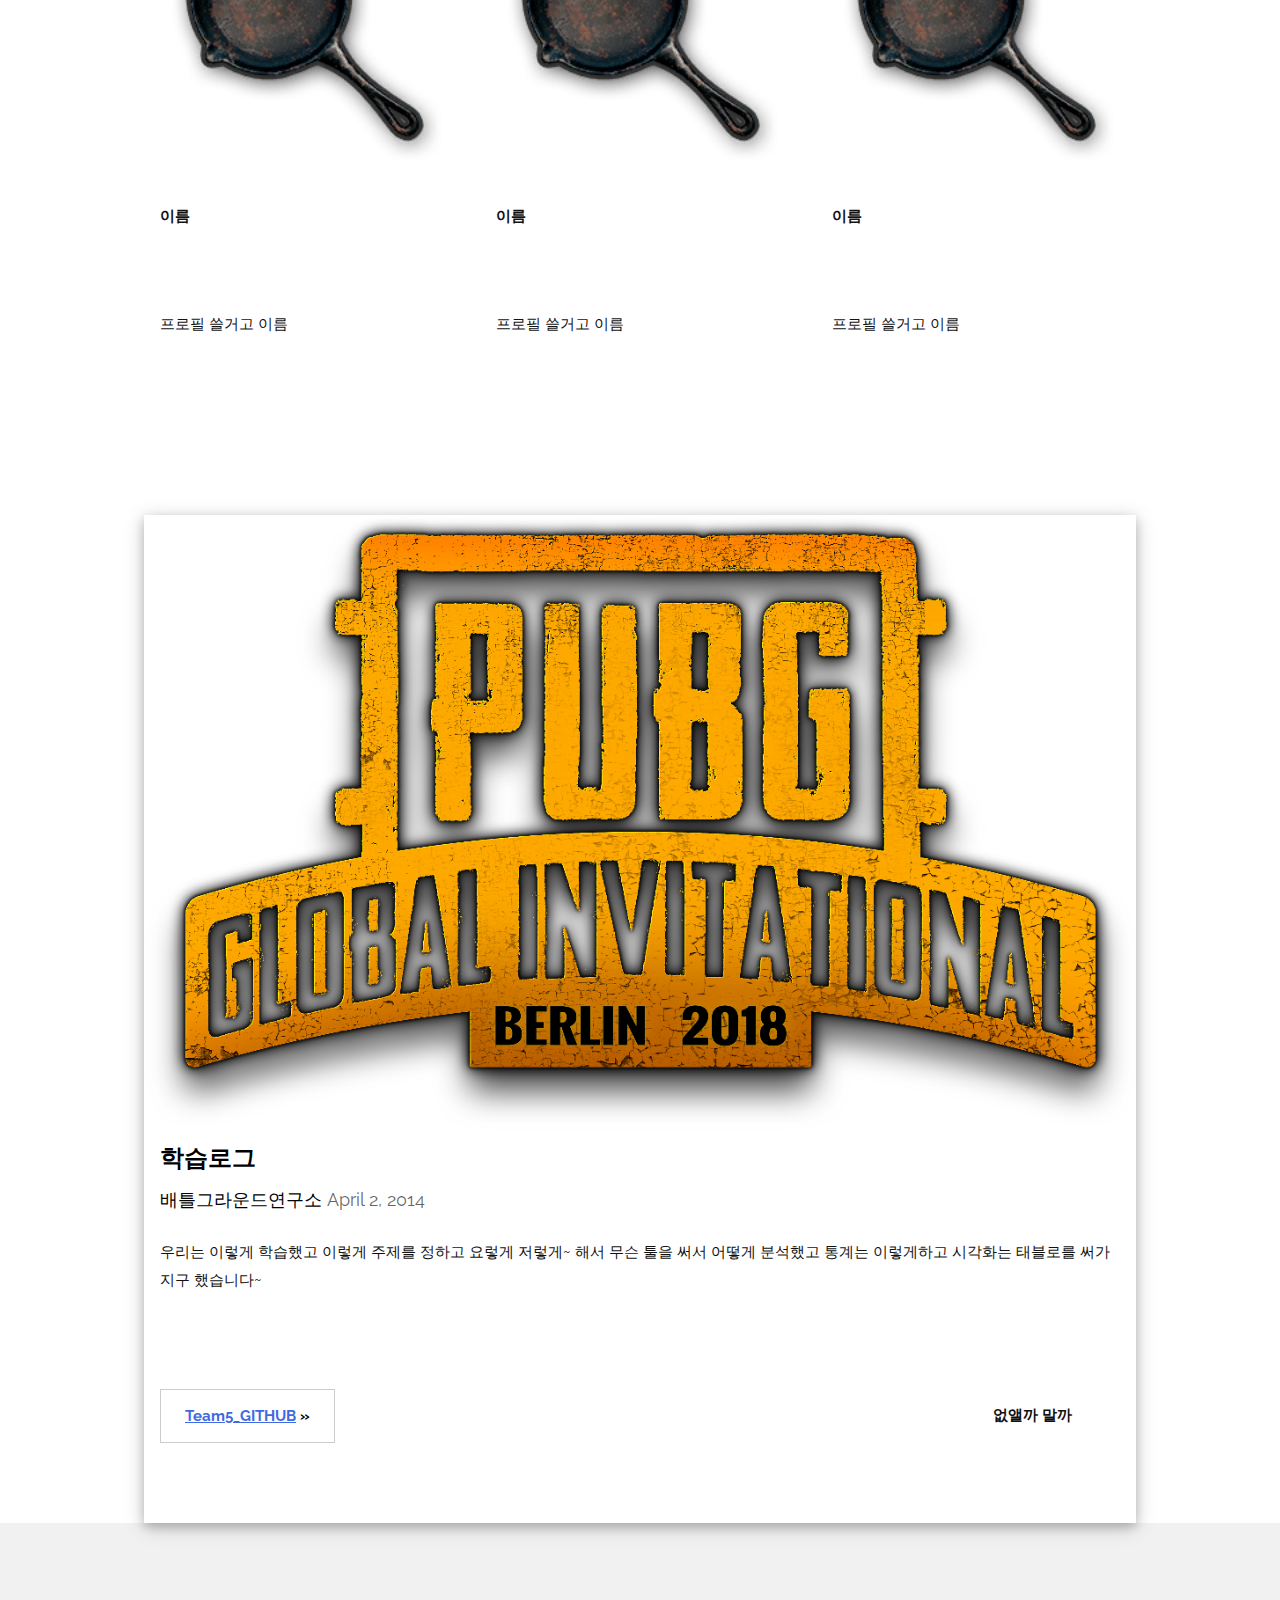
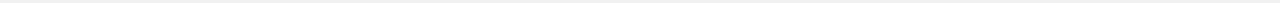
<file: 갤러리적용.html>
<!DOCTYPE html>
<html>

<head>
    <title>About5</title>
    <meta http-equiv="Content-Type" content="text/html; charset=utf-8" />
    <meta charset="utf-8" />
    <meta name="viewport" content="width=device-width, initial-scale=1.0, user-scalable=no, minimum-scale=1.0, maximum-scale=1.0">
    <meta http-equiv="X-UA-Compatible" content="IE=edge">
    <link rel="stylesheet" href="https://www.w3schools.com/w3css/4/w3.css">
    <link rel="stylesheet" href="https://fonts.googleapis.com/css?family=Raleway">
    <link rel="stylesheet" href="https://cdnjs.cloudflare.com/ajax/libs/font-awesome/4.7.0/css/font-awesome.min.css">
    <link href="https://fonts.googleapis.com/css2?family=Noto+Sans+KR:wght@400;700&display=swap" rel="stylesheet">
	  <link rel="stylesheet" href="style.css">

<style>
body,h1,h2,h3,h4,h5,h6 {font-family: "Raleway", sans-serif}
</style>


    <style>
       
        body{
          
            overflow-x: hidden;
            margin:0;
            padding:0;   
        }
        /* 타이틀 헤더 */
        section.titleWrap{
            position: fixed;
            height: 800px;
            width:100%;
            top:0;
            left:0;
        }
        h1{
            position: absolute;
            color:#eee;
            text-align:center;
            padding-top:320px;
            width: 100%;
            font-size: 100px;
            z-index: 1;

        }
        .cover{
            position: fixed;
            width: 100%;
            height: 800px;
            background-color: rgba(0,0,0,1);
        }
        .coverImg{
            position: fixed;
            width: 100%;
            height: 800px;
            background:url(img/ba.jpg) center center / cover no-repeat;
        }

        /* 본문영역 */
        section.textWrap{
            position: relative;
            width: 100%;
            margin-top: 800px;
            padding-top:100px;
            background-color: #fff;
            z-index: 1;
        }
        .innerWrap{
            width: 80%;
            margin: 0 auto;
        }
        

        p{
            color :#111;
            font-size : 15px; 
            line-height: 28px;
            margin-bottom:  80px;
        }
        * {
            box-sizing: border-box;
            }
            /* Style the header */
        .header {
                background-color: #f1f1f1;
                padding: 20px;
                text-align: center;
        }
        .topnav {
                overflow: hidden;
                background-color: #333;
                z-index: 100;
                position: relative;
         }
         .topnav a {
                
                float: left;
                display: block;
                color: #f2f2f2;
                text-align: center;
                padding: 14px 16px;
                text-decoration: none;
                z-index: 100;
        }
        .topnav a:hover {
                background-color: #ddd;
                color: black;
                z-index: 100;
        }
        li {display: inline;}

        


    </style>
    <script>
        let scrollTop =0;
        let h1;
        let coverImg;
        let cover;
        let bar;
        let panWrap;

        window.onload =function(){
            h1= document.getElementsByTagName("h1")[0];

            coverImg= document.getElementsByClassName("coverImg")[0];
            cover= document.getElementsByClassName("cover")[0];
            cover.style.opacity = .3;

            // bar= document.getElementsByClassName("bar")[0];
            // panWrap = document.getElementsByClassName("panWrap")[0];
        }

        window.addEventListener("scroll",function(e){
            scrollTop =document.documentElement.scrollTop;
            h1.style.transform = "translate(0,"+ -scrollTop/10 +"px)";
        
            // let per =Math.ceil(scrollTop / (document.body.scrollHeight - window.outerHeight)*100);
            coverImg.style.transform = "scale("+ (1 + scrollTop/1000) +")";
        cover.style.opacity = .3 + scrollTop / 1000;
           
            //console.log(per);
            // bar.style.height = per +"%";
            // panWrap.style.transform = "translate(0, " + scrollTop / 1.2 +"px)";
        });
    </script>
    </head>
    <body class="w3-light-grey w3-content" style="max-width:1600px">
        <div class="w3-main" style="margin-left:300px"></div>
        
        
        <section class="titleWrap">
            <div class="coverImg"></div>
            <div class="cover"> </div>
            <div class="topnav">
                <a href="index.html">Lab</a>
                <a href="page2.html">Weapon</a>
                <a href="page3.html">추천추천</a>
                <a href="About5.html">team 5</a>
              </div>
            <h1>5조 소개합니다</h1>
            

          </section>
          

          <section class="textWrap">
            <div class="innerWrap">
                <!-- First Photo Grid-->
  <div class="w3-row-padding">
    <div class="w3-third w3-container w3-margin-bottom">
      <img src="img/후라이팬.png" alt="사진1" style="width:100%" class="w3-hover-opacity">
      <div class="w3-container w3-white">
        <h3>이름</h3>
        <p>내용이메일 냉용 냉용 역할 프로필 </p>
      </div>
    </div>
    <div class="w3-third w3-container w3-margin-bottom">
        <img src="img/후라이팬.png" alt="5조사진" style="width:100%" class="w3-hover-opacity">
        <div class="w3-container w3-white">
          <p><b>우리 5조 사진 넣기</b></p>
          <p>단체사진이나 로고 넣으면 좋것쥬 </p>
        </div>
      </div>
      <div class="w3-third w3-container w3-margin-bottom">
        <img src="img/후라이팬.png" alt="사진1" style="width:100%" class="w3-hover-opacity">
        <div class="w3-container w3-white">
          <p><b>이름</b></p>
          <p>내용이메일 냉용 냉용 역할 프로필 </p>
        </div>
      </div>
  </div>
  
  <!-- Second Photo Grid-->
  <div class="w3-row-padding">
    <div class="w3-third w3-container w3-margin-bottom">
      <img src="img/후라이팬.png" alt="사진" style="width:100%" class="w3-hover-opacity">
      <div class="w3-container w3-white">
        <p><b>이름 </b></p>
        <p>프로필 쓸거고 이름</p>
      </div>
    </div>
    <div class="w3-third w3-container w3-margin-bottom">
        <img src="img/후라이팬.png" alt="사진" style="width:100%" class="w3-hover-opacity">
        <div class="w3-container w3-white">
          <p><b>이름 </b></p>
          <p>프로필 쓸거고 이름</p>
      </div>
    </div>
    <div class="w3-third w3-container">
        <img src="img/후라이팬.png" alt="사진" style="width:100%" class="w3-hover-opacity">
        <div class="w3-container w3-white">
          <p><b>이름 </b></p>
          <p>프로필 쓸거고 이름</p>
      </div>
    </div>
  </div>
  <section>
    <p><div class="w3-card-4 w3-margin w3-white">
      <img src="img/lolo.png" alt="사진" style="width:100%">
        <div class="w3-container">
          <h3><b>학습로그</b></h3>
          <h5>배틀그라운드연구소 <span class="w3-opacity">April 2, 2014</span></h5>
        </div>
    
        <div class="w3-container">
          <p>우리는 이렇게 학습했고 이렇게 주제를 정하고 요렇게 저렇게~ 해서 무슨 툴을 써서 어떻게 분석했고
            통계는 이렇게하고 시각화는 태블로를 써가지구 했습니다~ 
          </p>
          <div class="w3-row">
            <div class="w3-col m8 s12">
              <p><button class="w3-button w3-padding-large w3-white w3-border"><b><a href="https://github.com/dataitgirls4/team_5">Team5_GITHUB</a> »</b></button></p>
            </div>
            <div class="w3-col m4 w3-hide-small">
              <p><span class="w3-padding-large w3-right"><b>없앨까 말까 </b> <span class="w3-badge"></span></span></p>
            </div>
          </div>
        </div>
      </div>
    </p>
  </section>
  



      
    
          </section>
          
        
        
        

    </body>
    </html>
</file>
<file: style.css>
* {
    box-sizing: border-box;
}
/* Style the header */
.header {
    background-color: #f1f1f1;
    padding: 20px;
    text-align: center;
     
}
.topnav {
    overflow: hidden;
    background-color: #333;
    z-index: 1000;
	position: relative;
	

}
.topnav a {
    
    float: left;
    display: block;
    color: #f2f2f2;
    text-align: center;
    padding: 14px 16px;
	text-decoration: none;
	
   
}
.topnav a:hover {
    background-color: #ddd;
	color: black; 
}
li {display: inline;}

html {
	font-family: 'Noto Sans KR', sans-serif;
}
body {
	margin: 0;
}
div, section, header, footer, p, h1, h2 {
	box-sizing: border-box;
}
a {
	color: royalblue;
}
img {
	max-width: 100%;
	height: auto;
}
.global-width { 
	max-width: 620px;
	margin: 0 auto;
	padding: 0 1rem;
}
.scroll-graphic {
	overflow-x: hidden;
	position: sticky;
	top: 0;
	height: 100vh;
}
.graphic-item {
	display: flex;
	align-items: center;
	justify-content: center;
	position: absolute;
	left: 0;
	top: 0;
	width: 100%;
	height: 100%;
	opacity: 0;
	transition: 0.5s;
	will-change: opacity;
}
.visible {
	opacity: 1;
}
.scene-img {
	max-height: 100vh;
}
.scroll-text {
	position: relative;
	padding-bottom: 1px;
}
.step {
	margin-bottom: 60vh;
	padding: 0.5rem 1rem;
	/* border-radius: 10px; */
	background: rgba(204,204,204,.8);
	box-shadow: rgba(0, 0, 0, 0.5) 0 0 3px;
	text-align:center;
}
.bird {
	position: absolute;
	left: 0;
	bottom: 70%;
	width: 100px;
	transform: translateX(-100%);
	transition: 1.5s 0.5s linear;
}
[data-index="5"] .bird {
	left: 30%;
	bottom: 30%;
}
.global-footer {
	padding: 2rem 0;
	text-align: center;
}
.strikethrough {
	text-decoration: line-through;
}
.normal-content_global-width{
	color : white;
	text-align: center;

}
/* .navbar-default { background-color: #f8f54e; } */
/* .active {
    background-color: #4CAF50;
}
.focus:focus {
	color: red;
  } */
</file>
